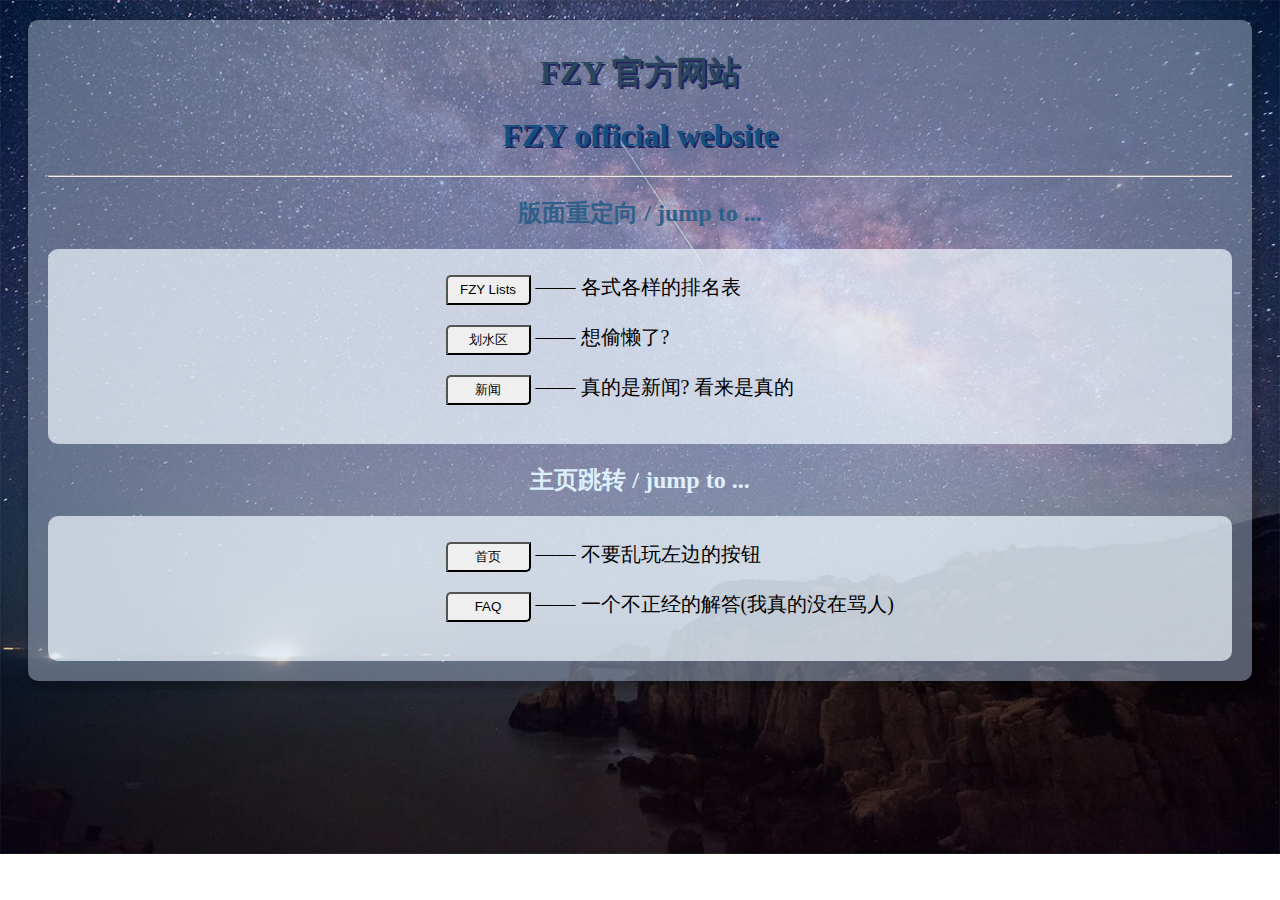
<file: index.html>
<!DOCTYPE html>
	<head>
		<meta content="UTF-8"/>
		<title>FZY offical website</title>
		<link rel="icon" type="image/x-icon" href="/include/others/BK/imgs/BreadTeam.ico">
		<link rel="stylesheet" href="include/csses/indexcss.css" />
	</head>
	<body><div id="all">
		<h1 style="color: rgb(43, 71, 93);"><b>FZY</b> 官方网站</h1>
		<h1 style="color: rgb(19, 79, 129);"><b>FZY</b> official website</h1>
		<hr/>
		<h2 style="color: rgb(47, 96, 137);">版面重定向 / jump to ...</h2>
		<div class="glass">
			<p>
				<a href="include/others/lists/main.html"><button >FZY Lists</button></a><span> —— 各式各样的排名表</span>
			</p>
			<p>
				<a href="include/others/water/main.html"><button >划水区</button></a><span> —— 想偷懒了? </span>
			</p>
			<p>
				<a href="include/others/news/news.html"><button >新闻</button></a><span> —— 真的是新闻? 看来是真的</span>
			</p>
		</div>
		<h2 style="color: rgb(223, 240, 253);">主页跳转 / jump to ...</h2>
		<div class="glass">
			<p>
				<a href="index.html"><button >首页</button></a><span> —— 不要乱玩左边的按钮</span>
			</p>
			<p>
				<a href="include/FAQ.html"><button >FAQ</button></a><span> —— 一个不正经的解答(我真的没在骂人)</span>
			</p>
		</div></div>
		
	</body>
</html>
</file>
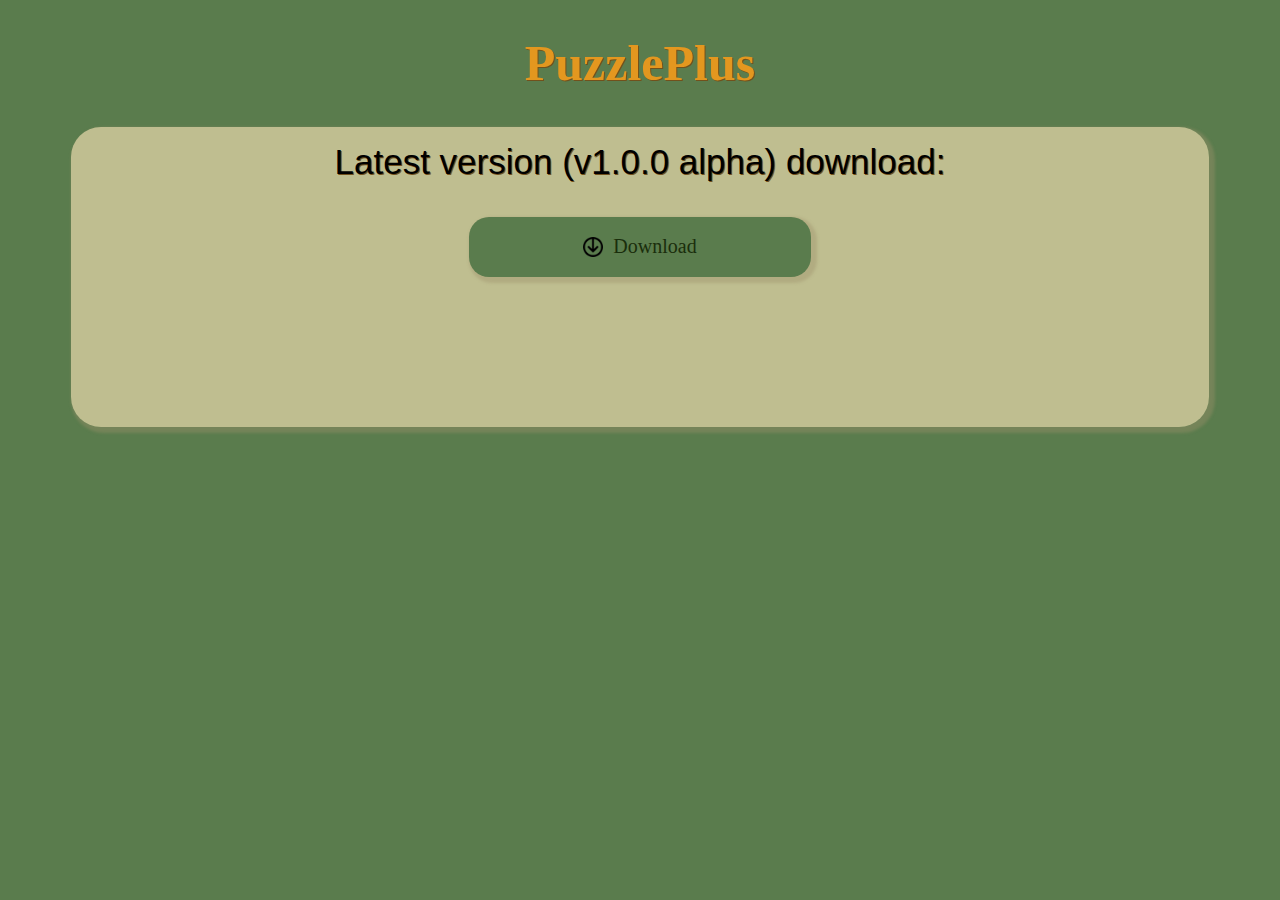
<file: PuzzlePlus/index.html>
<!DOCTYPE html>
<head>
    <title>PuzzlePlus</title>
    <meta charset="UTF-8"/>
    <link rel="stylesheet" href="website.css"/>
</head>
<body>
    <h1 id="title">PuzzlePlus</h1>
    <div id="background">
        <p class="topic">Latest version (v1.0.0 alpha) download:</p>
        <a href="a/versions/PuzzlePlus v1.0.0 alpha - setup.exe" download="v1.0.0 alpha" style="text-decoration: none">
            <div class="bottom" id="Last">
                <img src="a/imgs/down.png" class="down"/>
                <span style="text-decoration: none">Download</span>
            </div>
        </a>
    </div>
</body>
</file>
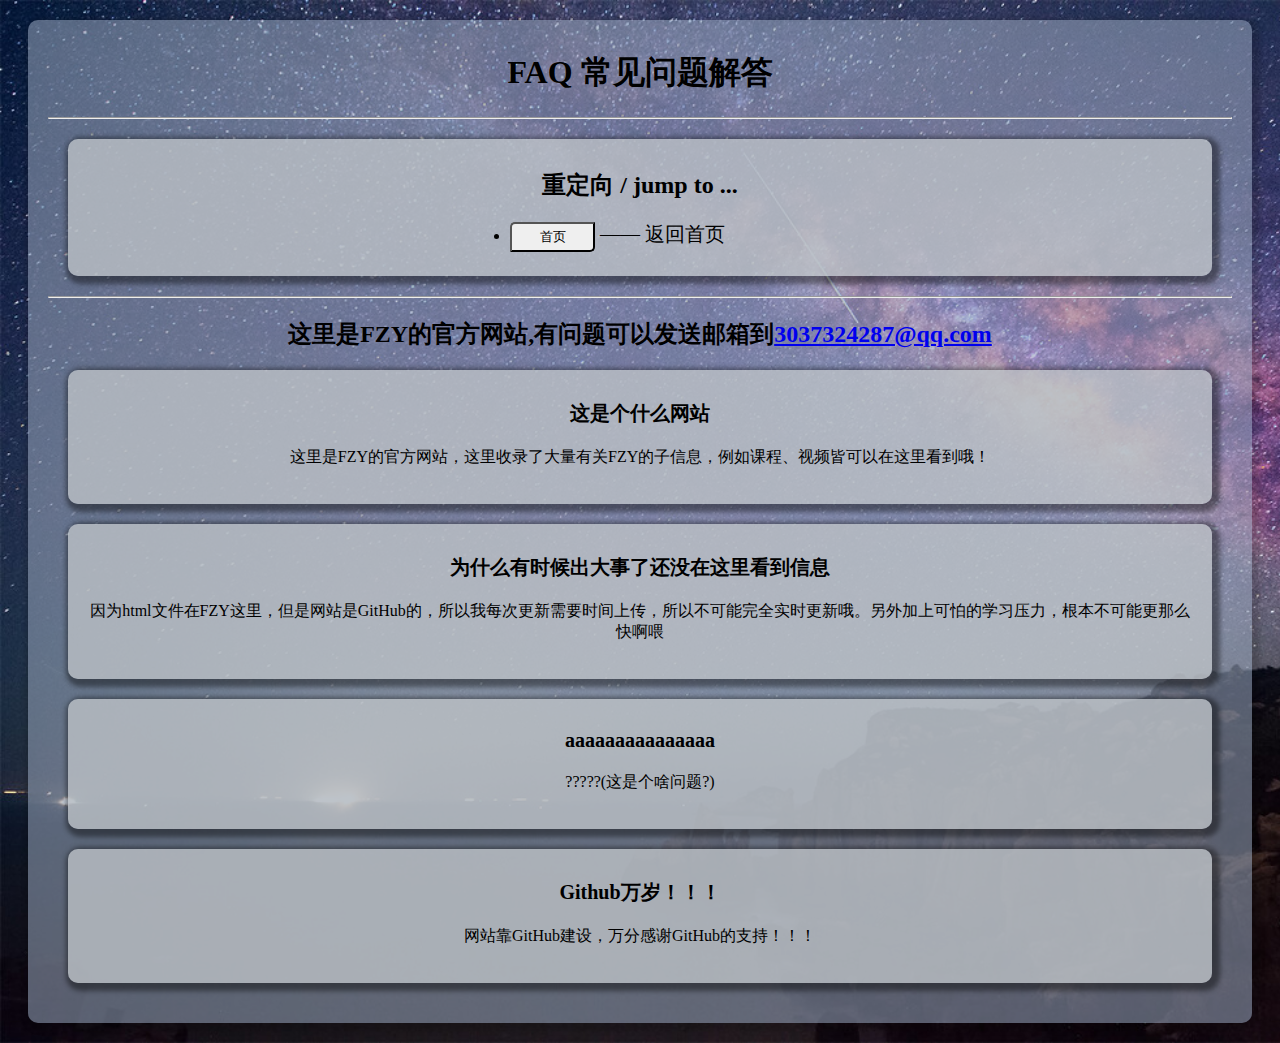
<file: include/FAQ.html>
<!DOCTYPE html>
	<head>
		<meta content="UTF-8"/>
		<title>FAQ</title>
		<style>
			h1 {
				text-align:center;
			}
			h2{
				text-align:center;
			}
			img {
				text-align:center;
				margin:auto;
				margin-left:10%;
			}
			a{
				text-align:center;
				margin:auto;
			}
			ul{
				margin:auto;
				width:300px;
			}
			li{
				height:35px;
			}
			span{
				font-family: "楷体";
				font-size: 20px;
			}
			body{
				background: url(imgs/bg.jpg) no-repeat;
				background-size: cover;
			}
			.que{
				text-align: center;
				font-size: 20px;
				font-family: "微软雅黑";
			}
			.ans{
				text-align: center;
				border-left: 10px;
				font-size: 16px;
				font-family: "楷体";
			}
			.aque{
				background-color: rgba(188, 192, 198, 0.799);
				border-radius: 10px;
				margin:20px;
				padding:10px 20px 20px 20px;
				box-shadow: 3px 3px 5px 5px #0000006a;
			}
			#dx{
				background-color: rgba(188, 192, 198, 0.799);
				border-radius: 10px;
				margin:20px;
				padding:10px 20px 20px 20px;
				box-shadow: 3px 3px 5px 5px #0000006a;
			}
			#all{
				background-color: rgba(148, 163, 186, 0.565);
				border-radius: 10px;
				margin:20px;
				padding:10px 20px 20px 20px;
				box-shadow: 3px 3px 5px 5px #0000002e;
			}
			button{
                width:85px;
                height: 30px;
                border-radius: 5px 0px;
            } 
		</style>
	</head>
	<body>
		<div id="all">
			<h1><b>FAQ</b> 常见问题解答</h1>
			<hr/>
			<div id="dx">
				<h2>重定向 / jump to ...</h2>
				<ul>
					<li>
						<a href="../index.html"><button >首页</button></a><span> —— 返回首页</span>
					</li>
				</ul>
			</div>
			<hr/>
			<h2>这里是FZY的官方网站,有问题可以发送邮箱到<a href="mailto:3037324287@qq.com?subject=告诉我们您的想法?">3037324287@qq.com</a></h2>
			<div class="aque">
				<p class="que"><b>这是个什么网站</b></p>
				<p class="ans">这里是FZY的官方网站，这里收录了大量有关FZY的子信息，例如课程、视频皆可以在这里看到哦！</p>
			</div>
			<div class="aque">
				<p class="que"><b>为什么有时候出大事了还没在这里看到信息</b></p>
				<p class="ans">因为html文件在FZY这里，但是网站是GitHub的，所以我每次更新需要时间上传，所以不可能完全实时更新哦。另外加上可怕的学习压力，根本不可能更那么快啊喂</p>
			</div>
			<div class="aque">
				<p class="que"><b>aaaaaaaaaaaaaaa</b></p>
				<p class="ans">?????(这是个啥问题?)</p>
			</div>
			<div class="aque">
				<p class="que"><b>Github万岁！！！</b></p>
				<p class="ans">网站靠GitHub建设，万分感谢GitHub的支持！！！</p>
			</div>
		</div>
	</body>
</html>
</file>
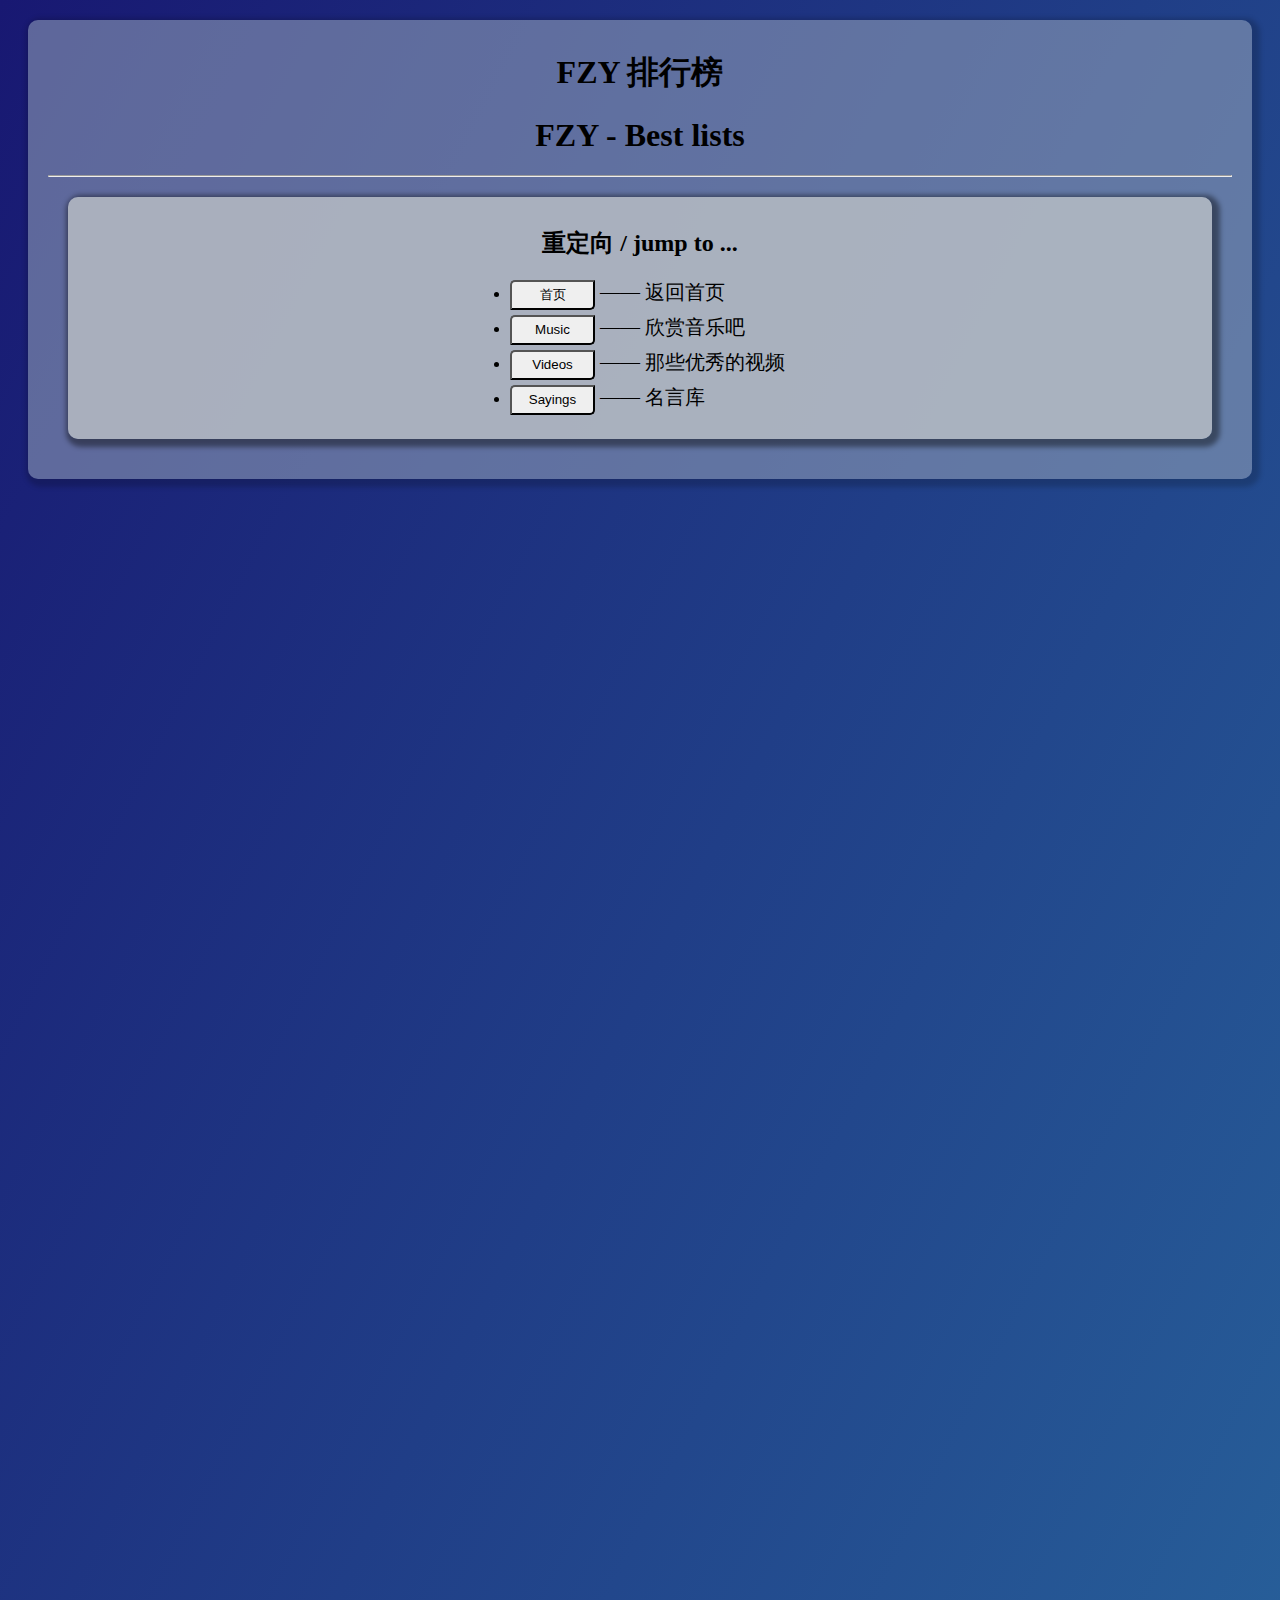
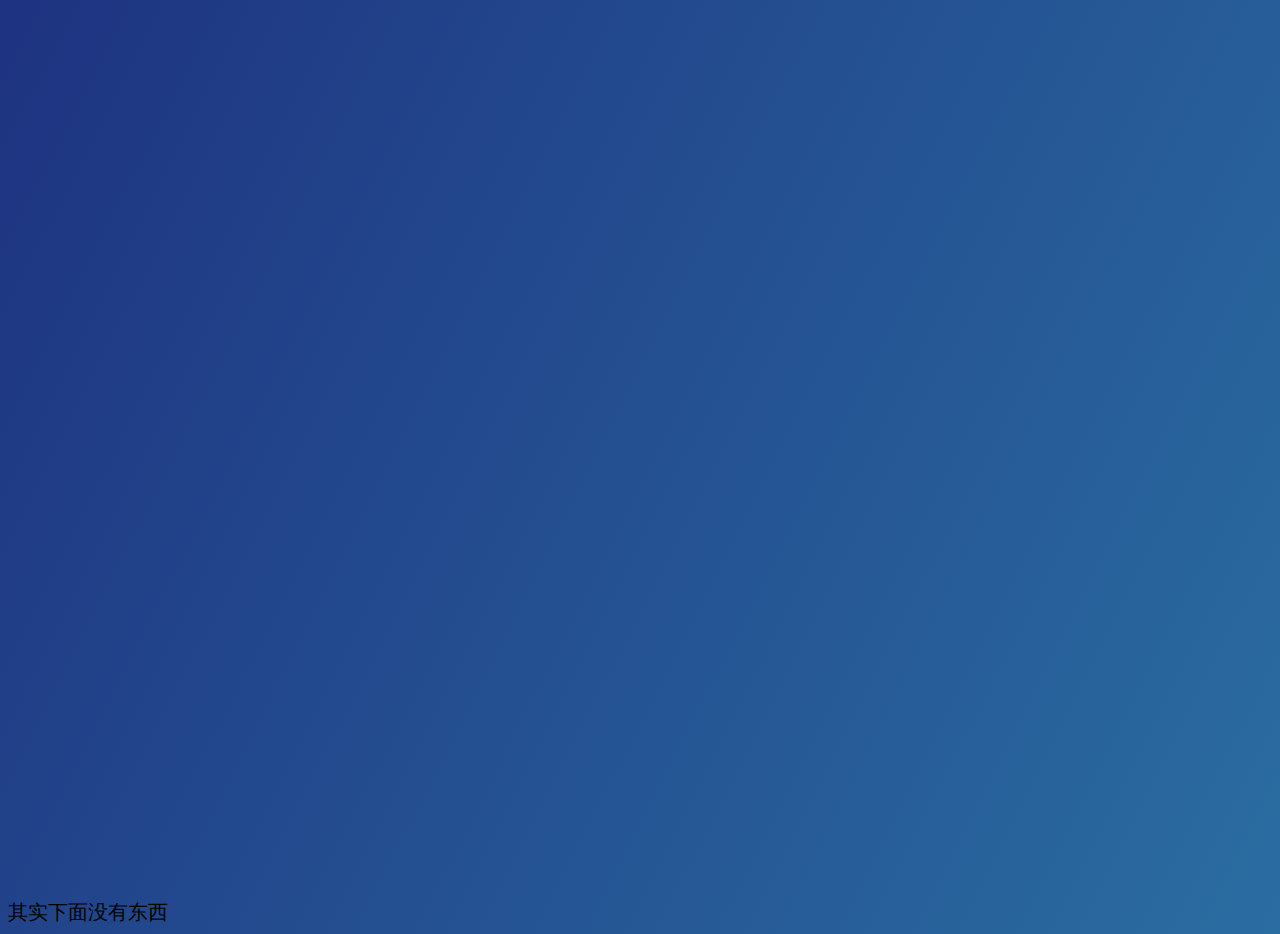
<file: include/others/lists/main.html>
<!DOCTYPE html>

<head>
    <meta content="UTF-8" />
    <title>Sayings</title>
    <style>
        h1 {
            text-align: center;
        }

        h2 {
            text-align: center;
        }

        img {
            text-align: center;
            margin: auto;
            margin-left: 10%;
        }

        a {
            text-align: center;
            margin: auto;
        }

        ul {
            margin: auto;
            width: 300px;
        }

        li {
            height: 35px;
        }

        span {
            font-family: "楷体";
            font-size: 20px;
        }

        body {
            background: linear-gradient(to right bottom,#181872,#2a6da1);
        }

        .que {
            /* text-align: center; */
            margin-left: 50px;
            height: 30px;
            font-size: 20px;
            font-family: "微软雅黑";
        }

        .ans {
            text-align: center;
            margin: auto;
            width: 800px;
            border-left: 10px;
            font-size: 16px;
            font-family: "楷体";
            border-radius: 20px;
            padding: 10px;
            background-color: rgba(127, 130, 134, 0.799);
            box-shadow: 3px 3px 5px 5px rgba(188, 192, 198, 0.799);
        }

        .aque {
            background-color: rgba(188, 192, 198, 0.799);
            border-radius: 20px;
            margin: 20px;
            padding: 10px 20px 20px 20px;
            box-shadow: 3px 3px 5px 5px #0000006a;
        }

        #dx {
            background-color: rgba(188, 192, 198, 0.799);
            border-radius: 10px;
            margin: 20px;
            padding: 10px 20px 20px 20px;
            box-shadow: 3px 3px 5px 5px #0000006a;
        }

        #all {
            background-color: rgba(148, 163, 186, 0.565);
            border-radius: 10px;
            margin: 20px;
            padding: 10px 20px 20px 20px;
            box-shadow: 3px 3px 5px 5px #0000002e;
        }

        button {
            width: 85px;
            height: 30px;
            border-radius: 5px 0px;
        }

        iframe {
            height: 550px;
            width: 800px;
            text-align: center;
            margin: auto;
        }

        .TOP {
            background-color: rgb(198, 174, 40);
            border-radius: 5px;
            padding: 5px;
            box-shadow: 1px 1px 1px 1px #d4ff002e;
        }

        .sayer {
            text-align: right;
            font-size: 18px;
            margin-right: 30px;
        }

        .topic {
            text-align: center;
            font-size: 22px;
            text-shadow: 1px 1px rgba(0, 0, 0, 0.462);
        }
    </style>
</head>

<body>
    <div id="all">
        <h1><b style="color: rgb(0, 0, 0);">FZY 排行榜</b></h1>
        <h1><b style="color: rgb(0, 0, 0);">FZY - Best lists</b></h1>
        <hr />
        <div id="dx">
            <h2>重定向 / jump to ...</h2>
            <ul>
                <li>
                    <a href="../../../index.html"><button>首页</button></a><span> —— 返回首页</span>
                </li>
                <li>
                    <a href="music.html"><button>Music</button></a><span> —— 欣赏音乐吧</span>
                </li>
                <li>
                    <a href="video.html"><button>Videos</button></a><span> —— 那些优秀的视频</span>
                </li>
                <li>
                    <a href="sayings.html"><button>Sayings</button></a><span> —— 名言库</span>
                </li>
            </ul>
        </div>
    </div>
    <div style="height: 2000px;">

    </div>
    <span>其实下面没有东西</span>
</body>

</html>
</file>
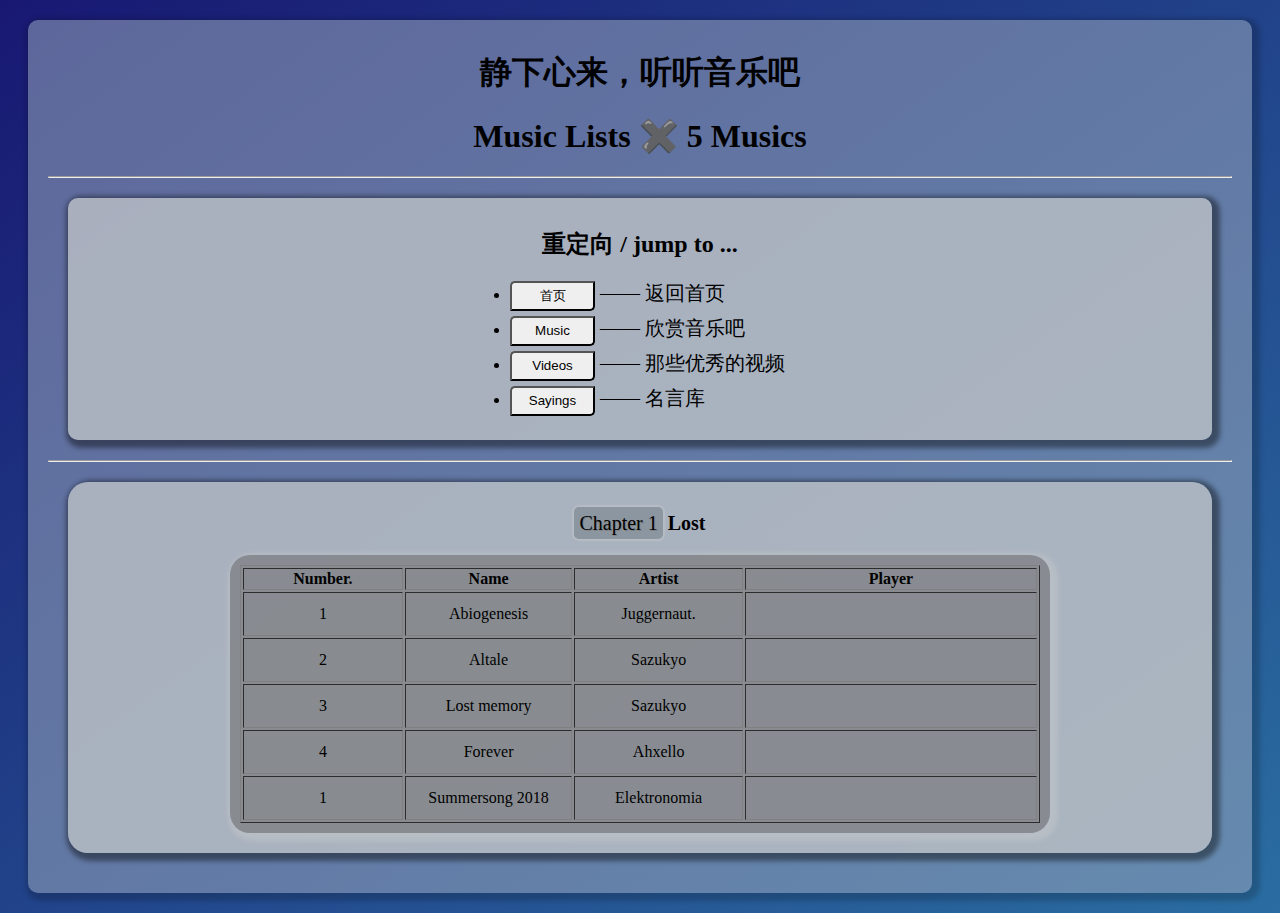
<file: include/others/lists/music.html>
<!DOCTYPE html>

<head>
    <meta content="UTF-8" />
    <title>Musics</title>
    <style>
        h1 {
            text-align: center;
        }

        h2 {
            text-align: center;
        }

        img {
            text-align: center;
            margin: auto;
            margin-left: 10%;
        }

        a {
            text-align: center;
            margin: auto;
        }

        ul {
            margin: auto;
            width: 300px;
        }

        li {
            height: 35px;
        }

        span {
            font-family: "楷体";
            font-size: 20px;
        }

        body {
            background: linear-gradient(to right bottom, #181872, #2a6da1);
        }

        .que {
            text-align: center;
            font-size: 20px;
            font-family: "微软雅黑";
        }

        .ans {
            text-align: center;
            margin: auto;
            width: 800px;
            border-left: 10px;
            font-size: 16px;
            font-family: "楷体";
            border-radius: 20px;
            padding: 10px;
            background-color: rgba(127, 130, 134, 0.799);
            box-shadow: 3px 3px 5px 5px rgba(188, 192, 198, 0.799);
        }

        .aque {
            background-color: rgba(188, 192, 198, 0.799);
            border-radius: 20px;
            margin: 20px;
            padding: 10px 20px 20px 20px;
            box-shadow: 3px 3px 5px 5px #0000006a;
        }

        #dx {
            background-color: rgba(188, 192, 198, 0.799);
            border-radius: 10px;
            margin: 20px;
            padding: 10px 20px 20px 20px;
            box-shadow: 3px 3px 5px 5px #0000006a;
        }

        #all {
            background-color: rgba(148, 163, 186, 0.565);
            border-radius: 10px;
            margin: 20px;
            padding: 10px 20px 20px 20px;
            box-shadow: 3px 3px 5px 5px #0000002e;
        }

        button {
            width: 85px;
            height: 30px;
            border-radius: 5px 0px;
        }

        iframe {
            height: 550px;
            width: 800px;
            text-align: center;
            margin: auto;
        }

        .TOP {
            background-color: rgba(131, 142, 152, 0.799);
            border-radius: 5px;
            padding: 5px;
            box-shadow: 0px 0px 2px 2px rgba(188, 192, 198, 0.799);
            text-shadow: 1px 1px grey;
        }
        td{
            width: 200px;
            height: 40px;
        }
        .player{
            width:400px;
        }
    </style>
</head>

<body>
    <div id="all">
        <h1><b style="color: rgb(0, 0, 0);">静下心来，听听音乐吧</b></h1>
        <h1><b style="color: rgb(0, 0, 0);">Music Lists ✖️ 5 Musics</b></h1>
        <hr />
        <div id="dx">
            <h2>重定向 / jump to ...</h2>
            <ul>
                <li>
                    <a href="main.html"><button>首页</button></a><span> —— 返回首页</span>
                </li>
                <li>
                    <a href="music.html"><button>Music</button></a><span> —— 欣赏音乐吧</span>
                </li>
                <li>
                    <a href="video.html"><button>Videos</button></a><span> —— 那些优秀的视频</span>
                </li>
                <li>
                    <a href="sayings.html"><button>Sayings</button></a><span> —— 名言库</span>
                </li>
            </ul>
        </div>
        <hr />

        <div class="aque">
            <p class="que"><span class="TOP">Chapter 1</span><b> Lost</b></p>
            <div class="ans">
                <table border="1">
                    <tr>
                        <th>Number.</th>
                        <th>Name</th>
                        <th>Artist</th>
                        <th>Player</th>
                    </tr>
                    <tr>
                        <td>1</td>
                        <td>Abiogenesis</td>
                        <td>Juggernaut.</td>
                        <td class="player">
                            
                        </td>
                    </tr>
                    <tr>
                        <td>2</td>
                        <td>Altale</td>
                        <td>Sazukyo</td>
                        <td class="player">
                    
                        </td>
                    </tr>
                    <tr>
                        <td>3</td>
                        <td>Lost memory</td>
                        <td>Sazukyo</td>
                        <td class="player">
                    
                        </td>
                    </tr>
                    <tr>
                        <td>4</td>
                        <td>Forever</td>
                        <td>Ahxello</td>
                        <td class="player">
                    
                        </td>
                    </tr>
                    <tr>
                        <td>1</td>
                        <td>Summersong 2018</td>
                        <td>Elektronomia</td>
                        <td class="player">
                    
                        </td>
                    </tr>
                </table>
            </div>
        </div>
    </div>
</body>

</html>
</file>
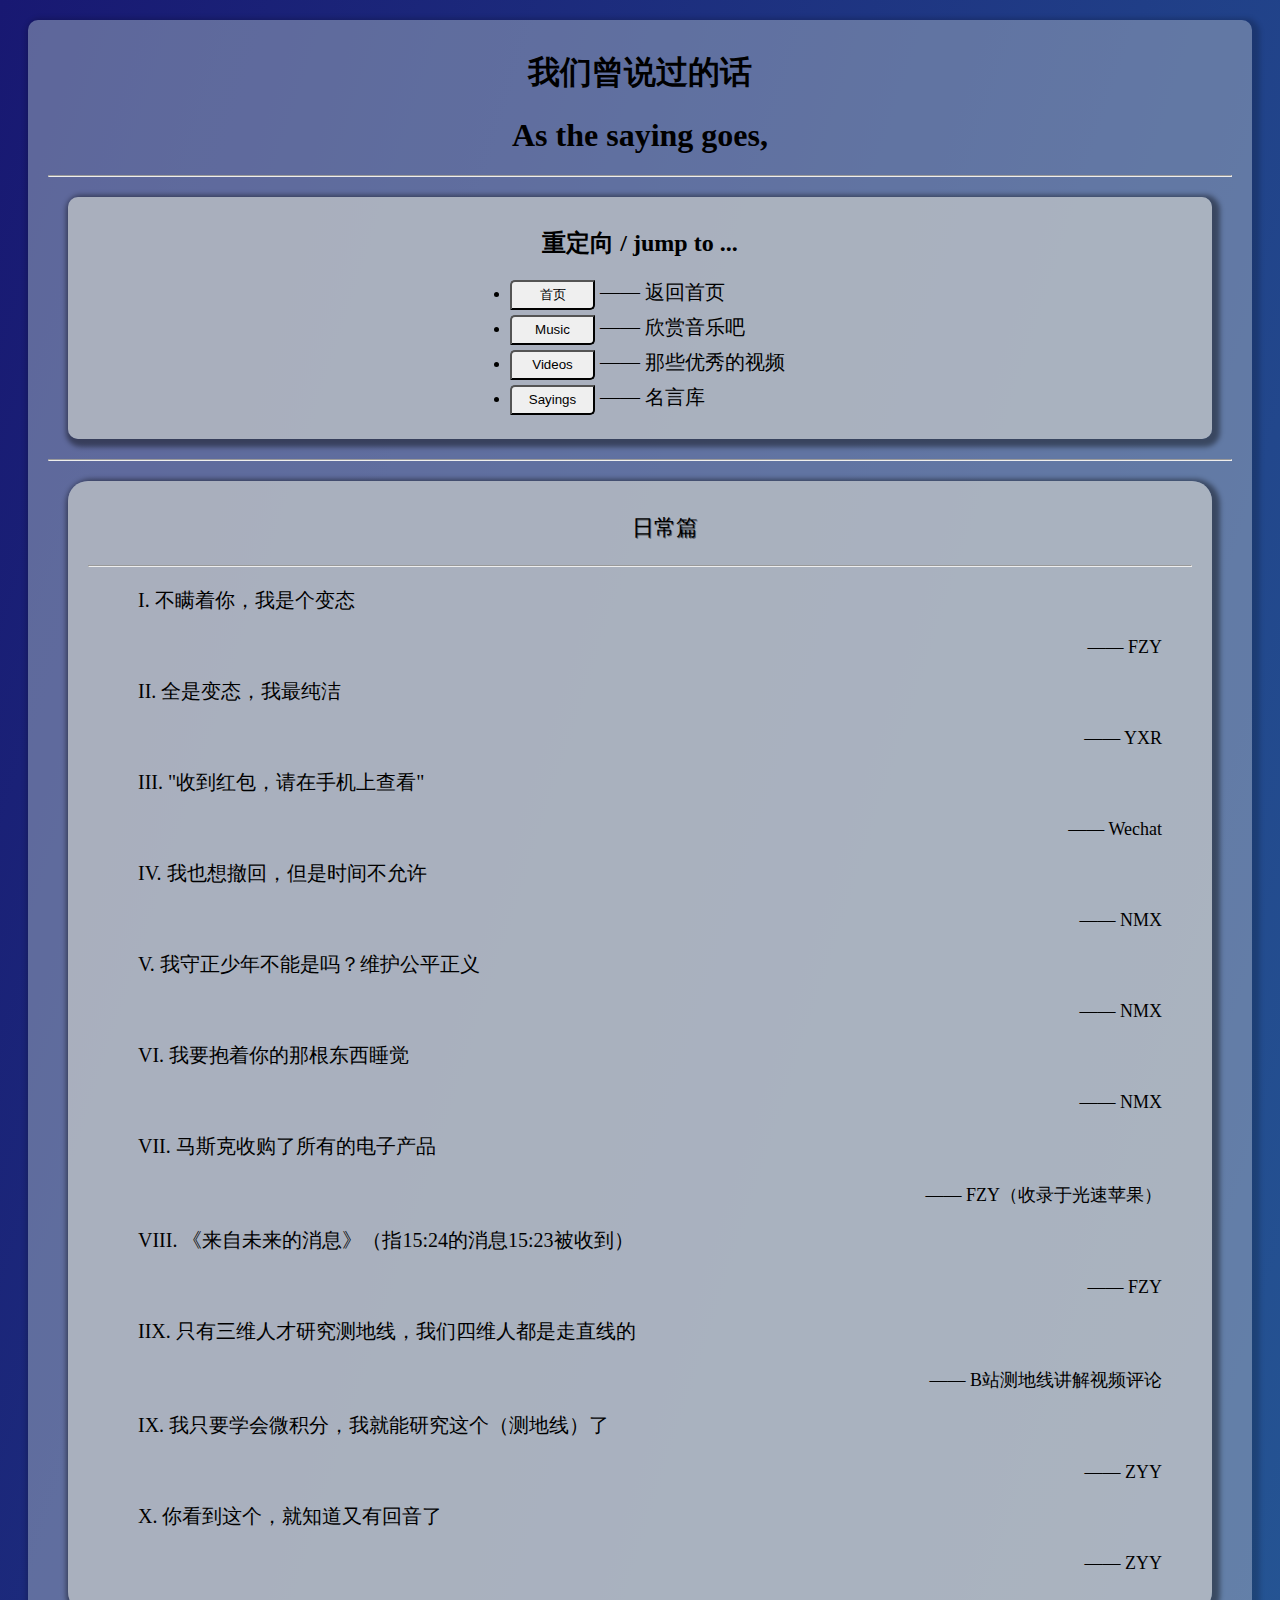
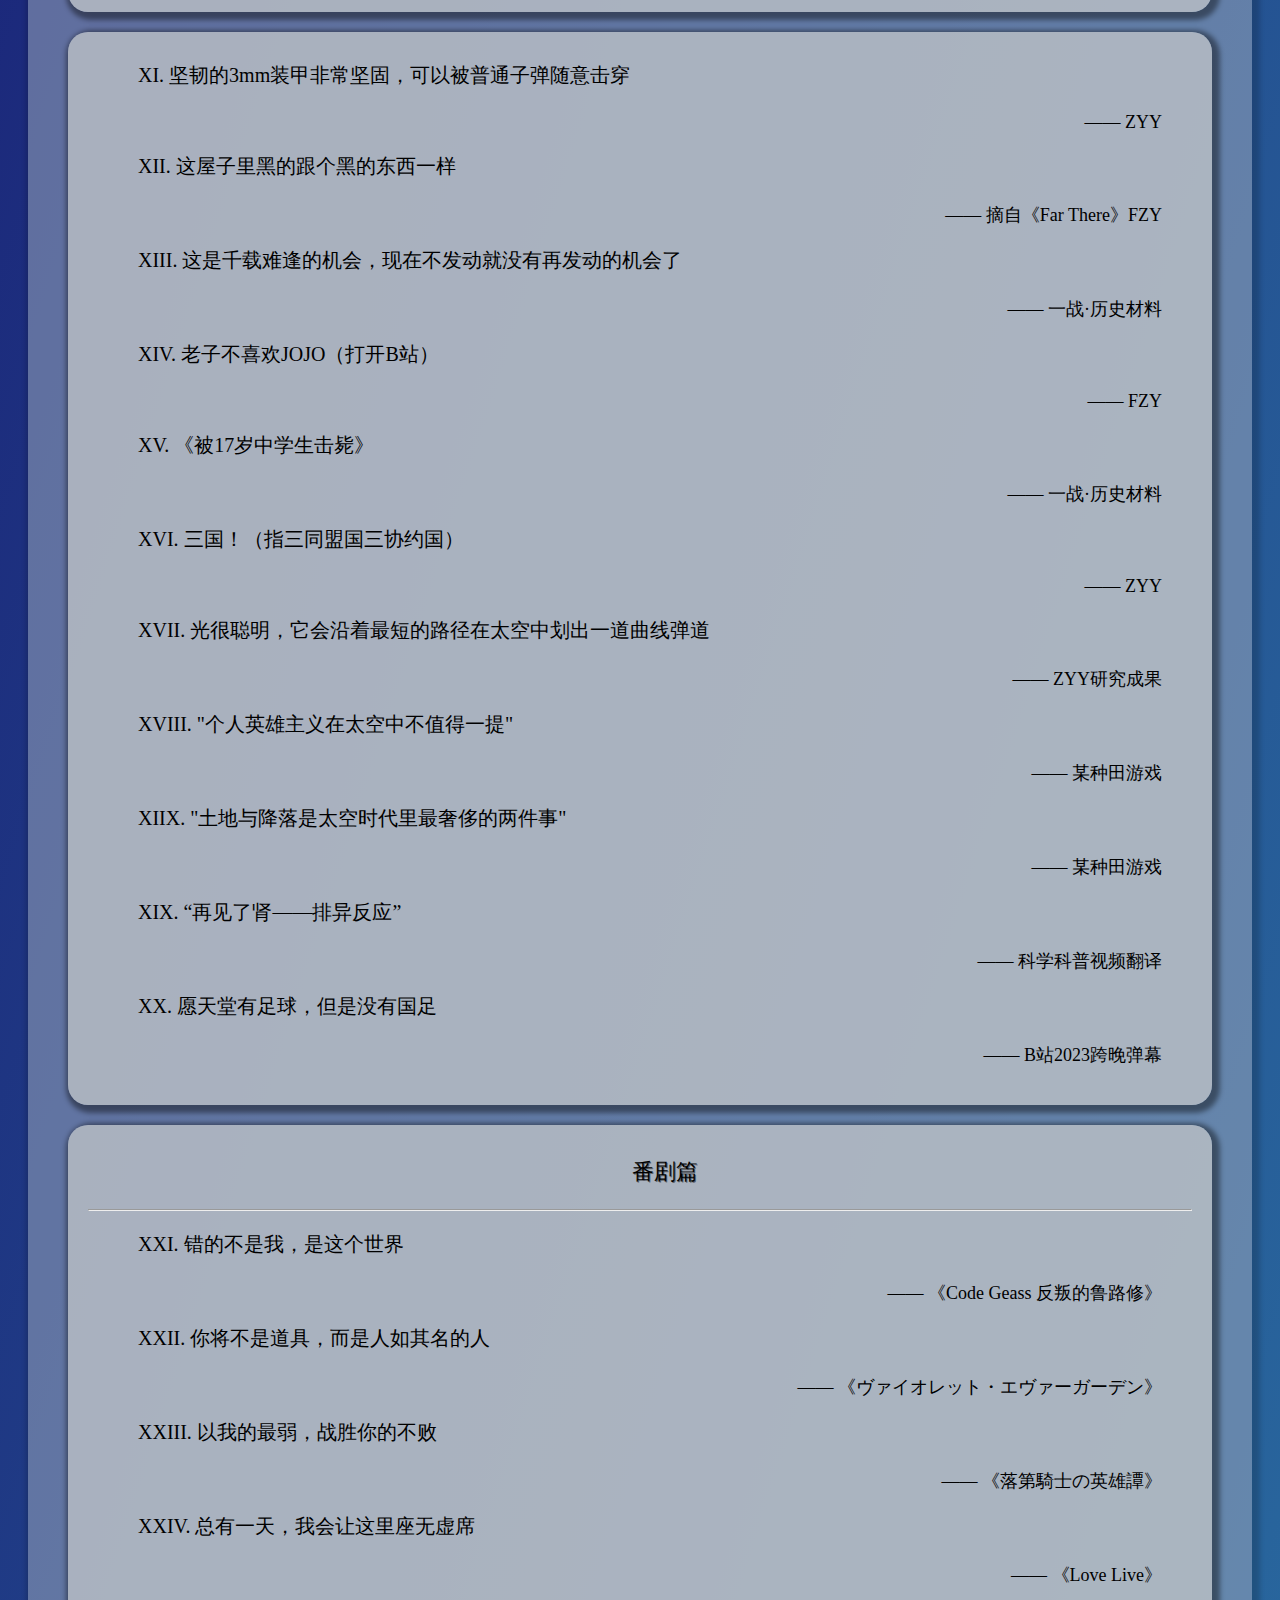
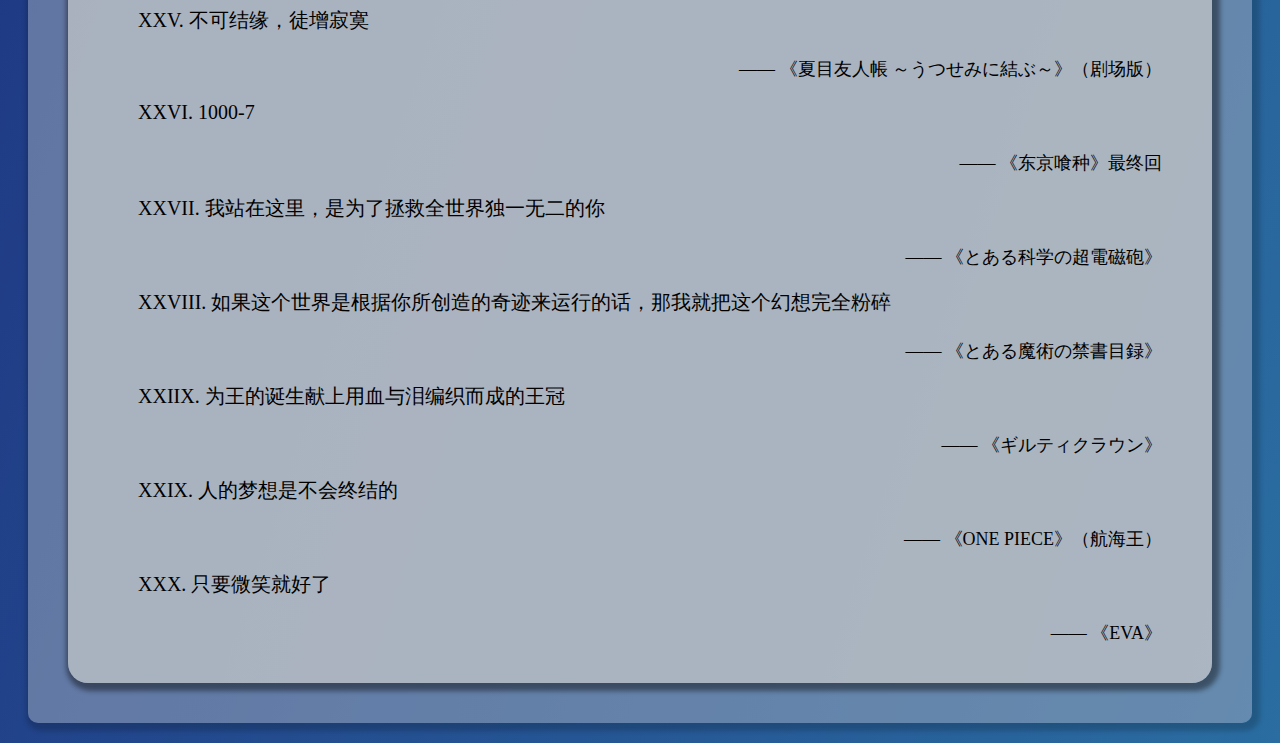
<file: include/others/lists/sayings.html>
<!DOCTYPE html>

<head>
	<meta content="UTF-8" />
	<title>Sayings</title>
	<style>
		h1 {
			text-align: center;
		}

		h2 {
			text-align: center;
		}

		img {
			text-align: center;
			margin: auto;
			margin-left: 10%;
		}

		a {
			text-align: center;
			margin: auto;
		}

		ul {
			margin: auto;
			width: 300px;
		}

		li {
			height: 35px;
		}

		span {
			font-family: "楷体";
			font-size: 20px;
		}

		body {
			background: linear-gradient(to right bottom,#181872,#2a6da1);
		}

		.que {
			/* text-align: center; */
			margin-left: 50px;
			height: 30px;
			font-size: 20px;
			font-family: "微软雅黑";
		}

		.ans {
			text-align: center;
			margin: auto;
			width: 800px;
			border-left: 10px;
			font-size: 16px;
			font-family: "楷体";
			border-radius: 20px;
			padding: 10px;
			background-color: rgba(127, 130, 134, 0.799);
			box-shadow: 3px 3px 5px 5px rgba(188, 192, 198, 0.799);
		}

		.aque {
			background-color: rgba(188, 192, 198, 0.799);
			border-radius: 20px;
			margin: 20px;
			padding: 10px 20px 20px 20px;
			box-shadow: 3px 3px 5px 5px #0000006a;
		}

		#dx {
			background-color: rgba(188, 192, 198, 0.799);
			border-radius: 10px;
			margin: 20px;
			padding: 10px 20px 20px 20px;
			box-shadow: 3px 3px 5px 5px #0000006a;
		}

		#all {
			background-color: rgba(148, 163, 186, 0.565);
			border-radius: 10px;
			margin: 20px;
			padding: 10px 20px 20px 20px;
			box-shadow: 3px 3px 5px 5px #0000002e;
		}

		button {
			width: 85px;
			height: 30px;
			border-radius: 5px 0px;
		}

		iframe {
			height: 550px;
			width: 800px;
			text-align: center;
			margin: auto;
		}

		.TOP {
			background-color: rgb(198, 174, 40);
			border-radius: 5px;
			padding: 5px;
			box-shadow: 1px 1px 1px 1px #d4ff002e;
		}
		.sayer{
			text-align: right;
			font-size: 18px;
			margin-right: 30px;
		}
		.topic{
			text-align: center;
			font-size: 22px;
			text-shadow: 1px 1px rgba(0, 0, 0, 0.462);
		}
	</style>
</head>

<body>
	<div id="all">
		<h1><b style="color: rgb(0, 0, 0);">我们曾说过的话</b></h1>
		<h1><b style="color: rgb(0, 0, 0);">As the saying goes, </b></h1>
		<hr />
		<div id="dx">
			<h2>重定向 / jump to ...</h2>
			<ul>
				<li>
					<a href="main.html"><button>首页</button></a><span> —— 返回首页</span>
				</li>
				<li>
					<a href="music.html"><button>Music</button></a><span> —— 欣赏音乐吧</span>
				</li>
				<li>
					<a href="video.html"><button>Videos</button></a><span> —— 那些优秀的视频</span>
				</li>
				<li>
					<a href="sayings.html"><button>Sayings</button></a><span> —— 名言库</span>
				</li>
			</ul>
		</div>
		<hr />
		<!--每一个aque里有20个名言-->
		<div class="aque">
			<p class="que topic">日常篇</p>
			<hr />
			<p class="que">I. 不瞒着你，我是个变态</p><p class="sayer">—— FZY</p>
			<p class="que">II. 全是变态，我最纯洁</p><p class="sayer">—— YXR</p>
			<p class="que">III. "收到红包，请在手机上查看"</p><p class="sayer">—— Wechat</p>
			<p class="que">IV. 我也想撤回，但是时间不允许</p><p class="sayer">—— NMX</p>
			<p class="que">V. 我守正少年不能是吗？维护公平正义</p><p class="sayer">—— NMX</p>
			<p class="que">VI. 我要抱着你的那根东西睡觉</p><p class="sayer">—— NMX</p>
			<p class="que">VII. 马斯克收购了所有的电子产品</p><p class="sayer">—— FZY（收录于光速苹果）</p>
			<p class="que">VIII. 《来自未来的消息》（指15:24的消息15:23被收到）</p><p class="sayer">—— FZY</p>
			<p class="que">IIX. 只有三维人才研究测地线，我们四维人都是走直线的</p><p class="sayer">—— B站测地线讲解视频评论</p>
			<p class="que">IX. 我只要学会微积分，我就能研究这个（测地线）了</p><p class="sayer">—— ZYY</p>
			<p class="que">X. 你看到这个，就知道又有回音了</p><p class="sayer">—— ZYY</p>
		</div>
		<div class="aque">
			<p class="que">XI. 坚韧的3mm装甲非常坚固，可以被普通子弹随意击穿</p><p class="sayer">—— ZYY</p>
			<p class="que">XII. 这屋子里黑的跟个黑的东西一样</p><p class="sayer">—— 摘自《Far There》FZY</p>
			<p class="que">XIII. 这是千载难逢的机会，现在不发动就没有再发动的机会了</p><p class="sayer">—— 一战·历史材料</p>
			<p class="que">XIV. 老子不喜欢JOJO（打开B站）</p><p class="sayer">—— FZY</p>
			<p class="que">XV. 《被17岁中学生击毙》</p><p class="sayer">—— 一战·历史材料</p>
			<p class="que">XVI. 三国！（指三同盟国三协约国）</p><p class="sayer">—— ZYY</p>
			<p class="que">XVII. 光很聪明，它会沿着最短的路径在太空中划出一道曲线弹道</p><p class="sayer">—— ZYY研究成果</p>
			<p class="que">XVIII. "个人英雄主义在太空中不值得一提"</p><p class="sayer">—— 某种田游戏</p>
			<p class="que">XIIX. "土地与降落是太空时代里最奢侈的两件事"</p><p class="sayer">—— 某种田游戏</p>
			<p class="que">XIX. “再见了肾——排异反应”</p><p class="sayer">—— 科学科普视频翻译</p>
			<p class="que">XX. 愿天堂有足球，但是没有国足</p><p class="sayer">—— B站2023跨晚弹幕</p>
		</div>
		<div class="aque">
			<p class="que topic">番剧篇</p>
			<hr/>
			<p class="que">XXI. 错的不是我，是这个世界</p><p class="sayer">—— 《Code Geass 反叛的鲁路修》</p>
			<p class="que">XXII. 你将不是道具，而是人如其名的人</p><p class="sayer">—— 《ヴァイオレット・エヴァーガーデン》</p>
			<p class="que">XXIII. 以我的最弱，战胜你的不败</p><p class="sayer">—— 《落第騎士の英雄譚》</p>
			<p class="que">XXIV. 总有一天，我会让这里座无虚席</p><p class="sayer">—— 《Love Live》</p>
			<p class="que">XXV. 不可结缘，徒增寂寞</p><p class="sayer">—— 《夏目友人帳 ～うつせみに結ぶ～》（剧场版）</p>
			<p class="que">XXVI. 1000-7</p><p class="sayer">—— 《东京喰种》最终回</p>
			<p class="que">XXVII. 我站在这里，是为了拯救全世界独一无二的你</p><p class="sayer">—— 《とある科学の超電磁砲》</p>
			<p class="que">XXVIII. 如果这个世界是根据你所创造的奇迹来运行的话，那我就把这个幻想完全粉碎</p><p class="sayer">—— 《とある魔術の禁書目録》</p>
			<p class="que">XXIIX. 为王的诞生献上用血与泪编织而成的王冠</p><p class="sayer">—— 《ギルティクラウン》</p>
			<p class="que">XXIX. 人的梦想是不会终结的</p><p class="sayer">—— 《ONE PIECE》（航海王）</p>
			<p class="que">XXX. 只要微笑就好了</p><p class="sayer">—— 《EVA》</p>
		</div>
	</div>
</body>

</html>
</file>
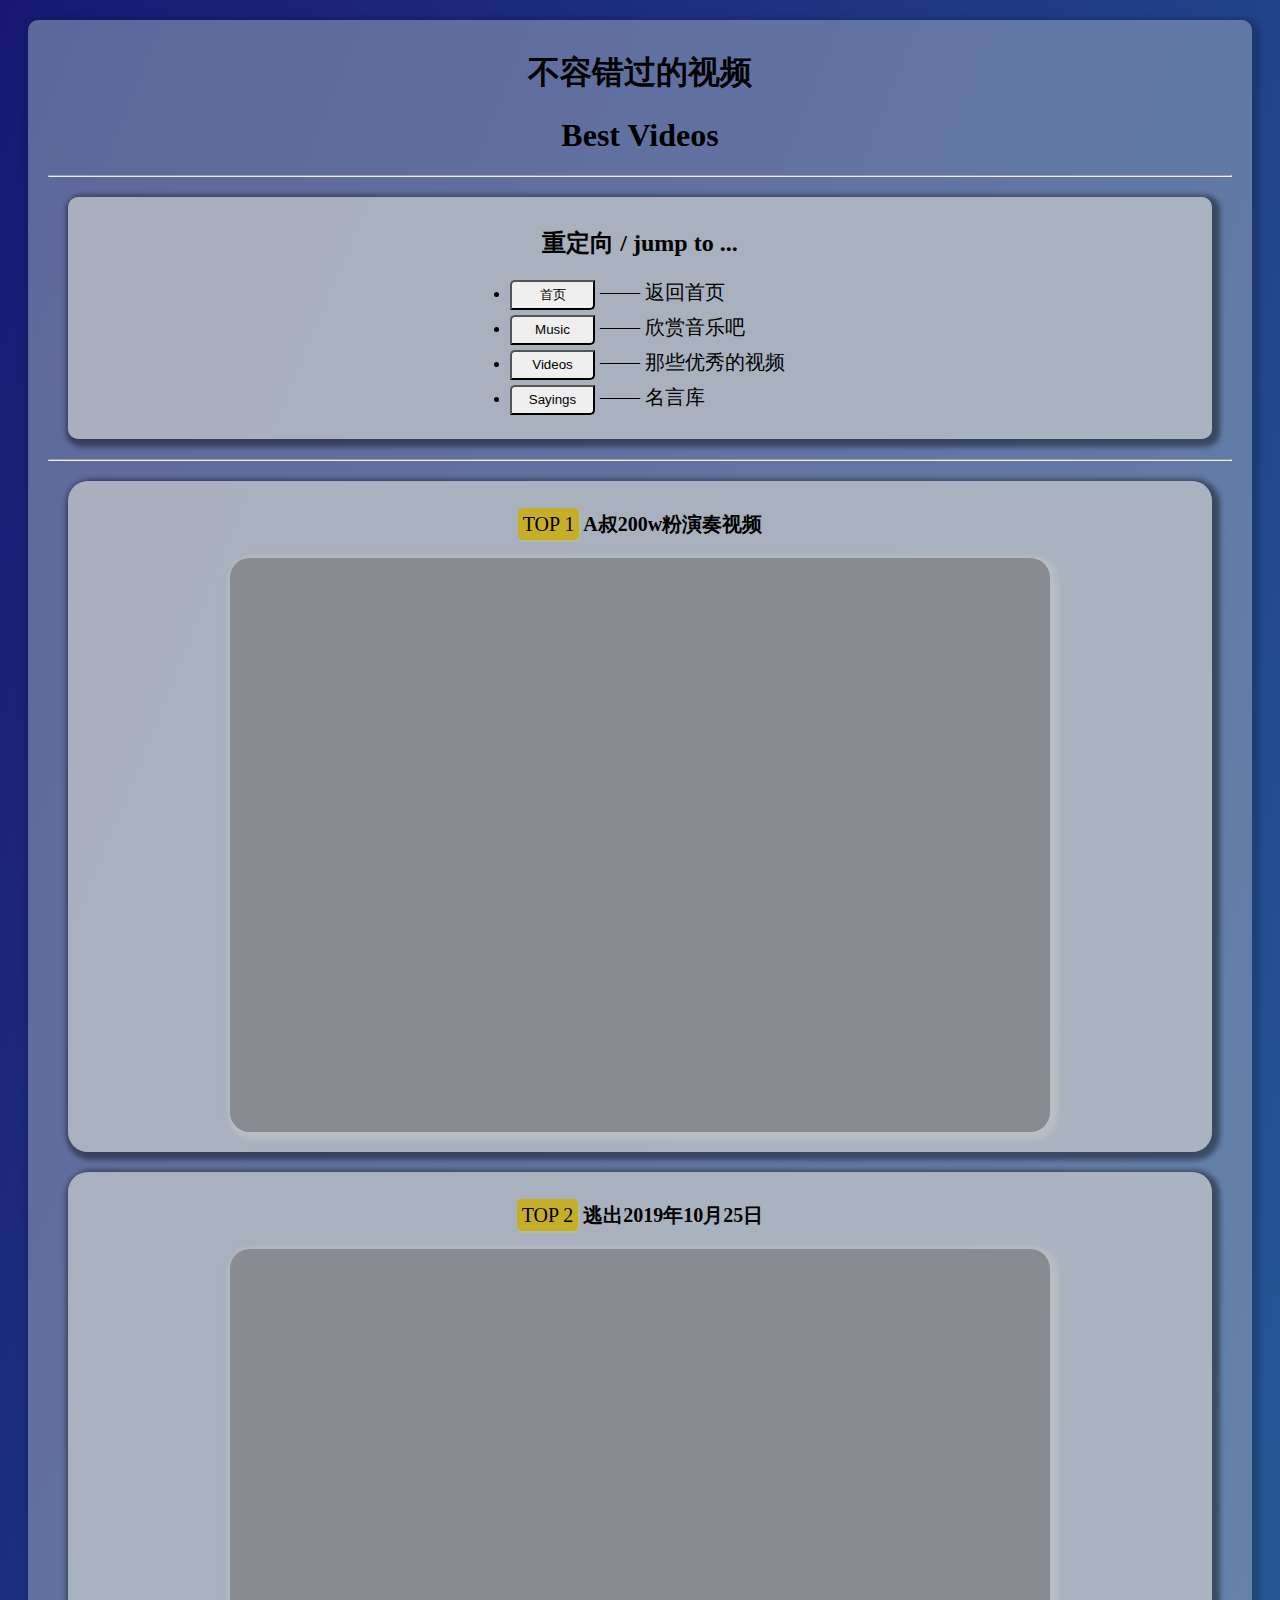
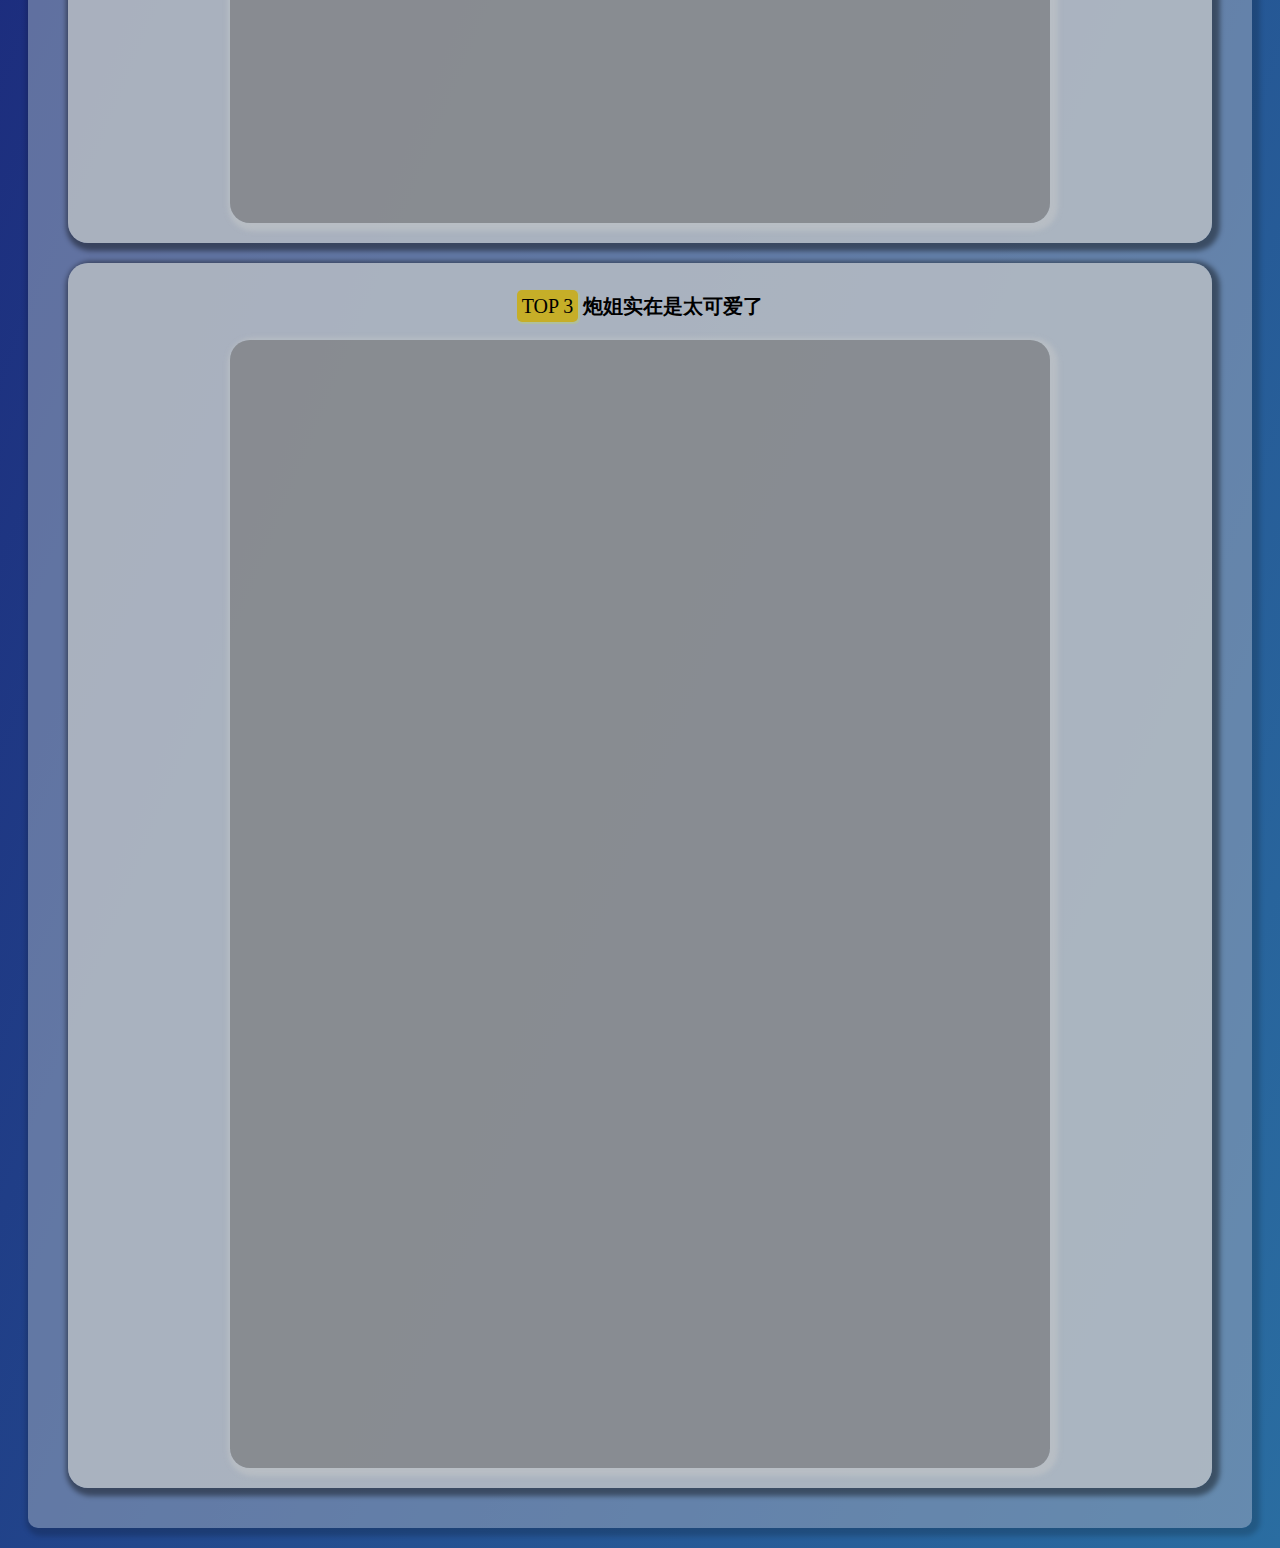
<file: include/others/lists/video.html>
<!DOCTYPE html>

<head>
    <meta content="UTF-8" />
    <title>Best Videos</title>
    <style>
        h1 {
            text-align: center;
        }

        h2 {
            text-align: center;
        }

        img {
            text-align: center;
            margin: auto;
            margin-left: 10%;
        }

        a {
            text-align: center;
            margin: auto;
        }

        ul {
            margin: auto;
            width: 300px;
        }

        li {
            height: 35px;
        }

        span {
            font-family: "楷体";
            font-size: 20px;
        }

        body {
            background: linear-gradient(to right bottom,#181872,#2a6da1);
        }

        .que {
            text-align: center;
            font-size: 20px;
            font-family: "微软雅黑";
        }

        .ans {
            text-align: center;
            margin: auto;
            width:800px;
            border-left: 10px;
            font-size: 16px;
            font-family: "楷体";
            border-radius: 20px;
            padding: 10px;
            background-color: rgba(127, 130, 134, 0.799);
            box-shadow: 3px 3px 5px 5px rgba(188, 192, 198, 0.799);
        }

        .aque {
            background-color: rgba(188, 192, 198, 0.799);
            border-radius: 20px;
            margin: 20px;
            padding: 10px 20px 20px 20px;
            box-shadow: 3px 3px 5px 5px #0000006a;
        }

        #dx {
            background-color: rgba(188, 192, 198, 0.799);
            border-radius: 10px;
            margin: 20px;
            padding: 10px 20px 20px 20px;
            box-shadow: 3px 3px 5px 5px #0000006a;
        }

        #all {
            background-color: rgba(148, 163, 186, 0.565);
            border-radius: 10px;
            margin: 20px;
            padding: 10px 20px 20px 20px;
            box-shadow: 3px 3px 5px 5px #0000002e;
        }

        button {
            width: 85px;
            height: 30px;
            border-radius: 5px 0px;
        }
        iframe{
            height:550px;
            width: 800px;
            text-align: center;
            margin: auto;
        }
        .TOP{
            background-color: rgb(198, 174, 40);
            border-radius: 5px;
            padding: 5px;
            box-shadow: 1px 1px 1px 1px #d4ff002e;
        }
    </style>
</head>

<body>
    <div id="all">
        <h1><b style="color: rgb(0, 0, 0);">不容错过的视频</b></h1>
        <h1><b style="color: rgb(0, 0, 0);">Best Videos</b></h1>
        <hr />
        <div id="dx">
            <h2>重定向 / jump to ...</h2>
            <ul>
                <li>
                    <a href="main.html"><button>首页</button></a><span> —— 返回首页</span>
                </li>
                <li>
                    <a href="music.html"><button>Music</button></a><span> —— 欣赏音乐吧</span>
                </li>
                <li>
                    <a href="video.html"><button>Videos</button></a><span> —— 那些优秀的视频</span>
                </li>
                <li>
                    <a href="sayings.html"><button>Sayings</button></a><span> —— 名言库</span>
                </li>
            </ul>
        </div>
        <hr />

        <div class="aque">
            <p class="que"><span class="TOP">TOP 1</span><b> A叔200w粉演奏视频</b></p>
            <p class="ans">
                <!-- <iframe src="//player.bilibili.com/player.html?aid=947013178&bvid=BV1BW4y1L7oL&cid=945155606&page=1" scrolling="no" border="0" frameborder="no" framespacing="0" allowfullscreen="true"> </iframe> -->
                <iframe src="https://player.bilibili.com/player.html?aid=947013178&bvid=BV1BW4y1L7oL&cid=945155606&page=1" scrolling="no"
                border="0" frameborder="no" framespacing="0" allowfullscreen="false"> </iframe>
            </p>
        </div>
        <div class="aque">
            <p class="que"><span class="TOP">TOP 2</span><b> 逃出2019年10月25日</b></p>
            <p class="ans">
                <!-- <iframe src="//player.bilibili.com/player.html?aid=947013178&bvid=BV1BW4y1L7oL&cid=945155606&page=1" scrolling="no" border="0" frameborder="no" framespacing="0" allowfullscreen="true"> </iframe> -->
                <iframe src="https://player.bilibili.com/player.html?aid=73267982&bvid=BV1UE411y7Wy&cid=245682070&page=1" scrolling="no"
                    border="0" frameborder="no" framespacing="0" allowfullscreen="true"> </iframe>
            </p>
        </div>
        <div class="aque">
            <p class="que"><span class="TOP">TOP 3</span><b> 炮姐实在是太可爱了</b></p>
            <p class="ans">
                <!-- <iframe src="//player.bilibili.com/player.html?aid=947013178&bvid=BV1BW4y1L7oL&cid=945155606&page=1" scrolling="no" border="0" frameborder="no" framespacing="0" allowfullscreen="true"> </iframe> -->
                <iframe src="https://player.bilibili.com/player.html?aid=314&bvid=BV1xx411c7XW&cid=3262388&page=1"
                    scrolling="no" border="0" frameborder="no" framespacing="0" allowfullscreen="true"> </iframe>
                <iframe src="https://player.bilibili.com/player.html?aid=810872&bvid=BV1Js411o76u&cid=1176840&page=1" scrolling="no"
                    border="0" frameborder="no" framespacing="0" allowfullscreen="true"> </iframe>
            </p>
        </div>
    </div>
</body>

</html>
</file>
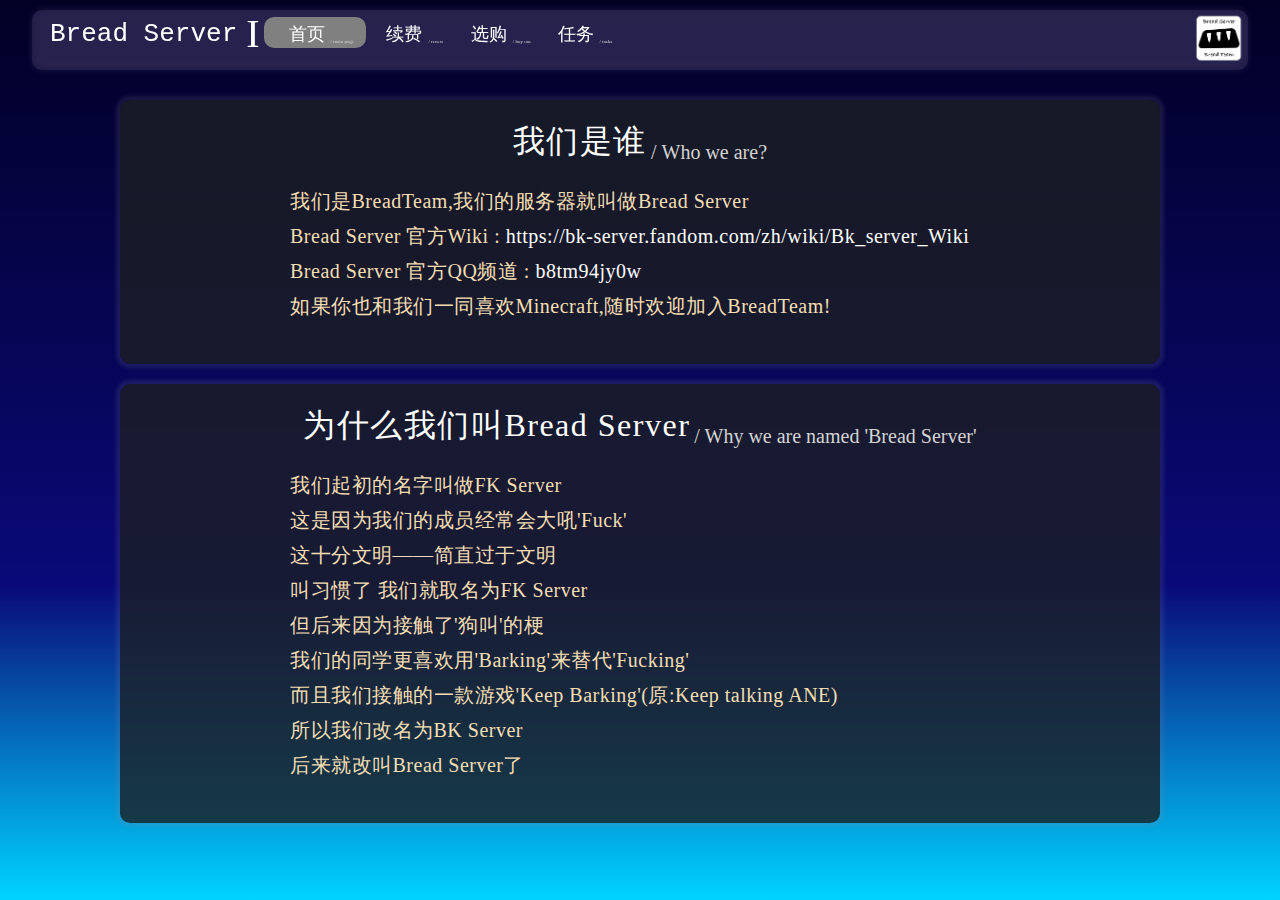
<file: include/others/BK/pages/BreadServer/Bread.html>
<!DOCTYPE html>
<head>
    <title>Bread Server</title>
    <meta charset="UTF-8"/>
    <link rel="stylesheet" href="../../css/m.css"/>
</head>
<body><!-- style="background-color:rgb(44, 41, 48);"-->
    <div id="glass"> </div>
    <div id="menu">
        <span id="meti">Bread Server</span>
        <span id="border"> I</span>
        <a href="" class="menu" id="special">
            <span class="smenu">首页<span class="eng">/ main page</span></span>
            
        </a>
        <a href="renew.html" class="menu">
            <span class="smenu">续费<span class="eng">/ renew</span></span>
            
        </a>
        <a href="buy.html" class="menu">
            <span class="smenu">选购<span class="eng">/ buy one </span></span>
            
        </a>
        <a href="tasks.html" class="menu">
            <span class="smenu">任务<span class="eng">/ tasks </span></span>
            
        </a>
        <img id="ic" src="../../imgs/BKG.png" align="right"/><!--Right-->
    </div>
    <!-- <hr/> -->
    <div id="body">
        <div class="H">
            <div class="Q">
                <span class="intro">我们是谁</span>
                <span class="ineng">/ Who we are?</span>
            </div>
            <div class="A">
                <p class="introduction">
                    我们是BreadTeam,我们的服务器就叫做Bread Server<br/>
                    Bread Server 官方Wiki : <a class="jump" href="https://bk-server.fandom.com/zh/wiki/Bk_server_Wiki">https://bk-server.fandom.com/zh/wiki/Bk_server_Wiki</a><br />
                    Bread Server 官方QQ频道 : <a class="jump">b8tm94jy0w</a><br />
                    如果你也和我们一同喜欢Minecraft,随时欢迎加入BreadTeam!<br />
                </p>
            </div>
        </div>
        <div class="H">
            <div class="Q">
                <span class="intro">为什么我们叫Bread Server</span>
                <span class="ineng">/ Why we are named 'Bread Server'</span>
            </div>
            <div class="A">
                <p class="introduction">
                    我们起初的名字叫做FK Server<br/>
                    这是因为我们的成员经常会大吼'Fuck'<br />
                    这十分文明——简直过于文明<br />
                    叫习惯了 我们就取名为FK Server<br />
                    但后来因为接触了'狗叫'的梗<br />
                    我们的同学更喜欢用'Barking'来替代'Fucking'<br />
                    而且我们接触的一款游戏'Keep Barking'(原:Keep talking ANE)<br />
                    所以我们改名为BK Server<br />
                    后来就改叫Bread Server了<br/>
                </p>
            </div>
        </div>
    </div>
    <div id="bottom">
        
    </div>
</body>
</file>
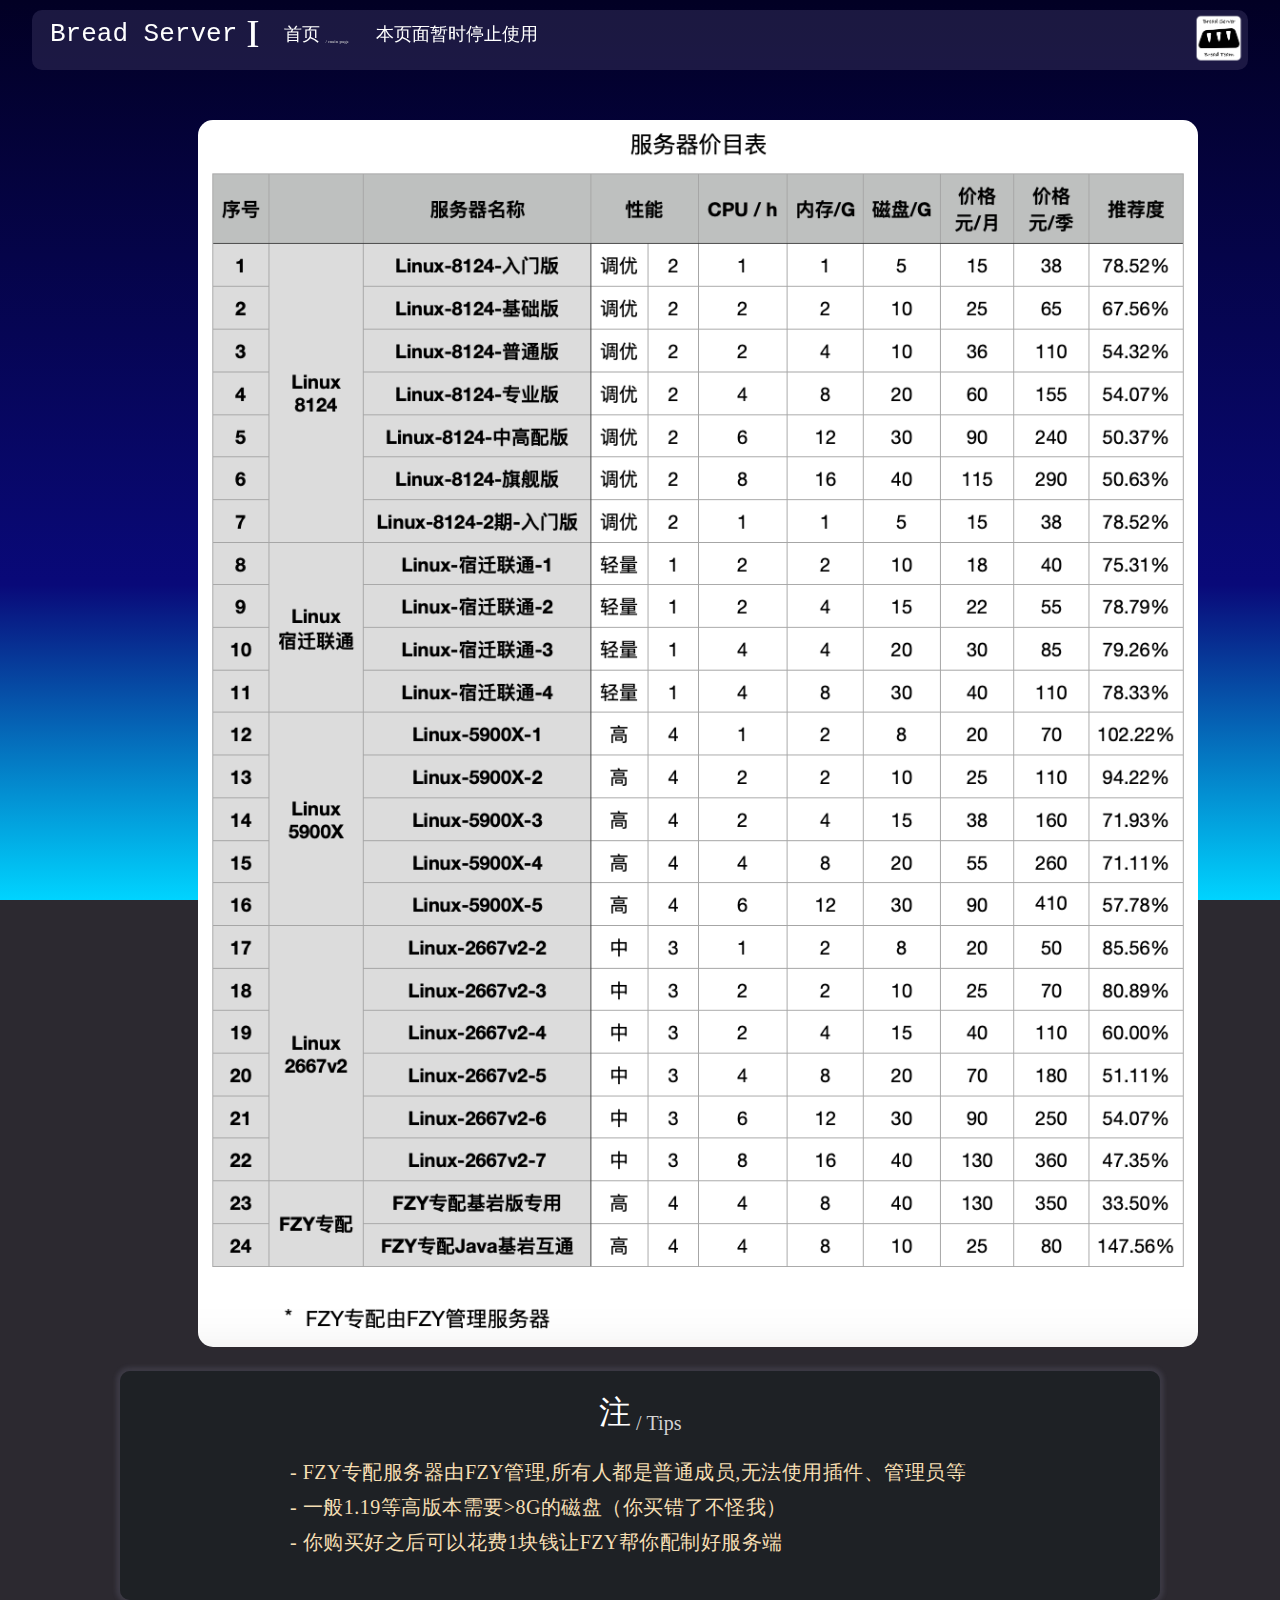
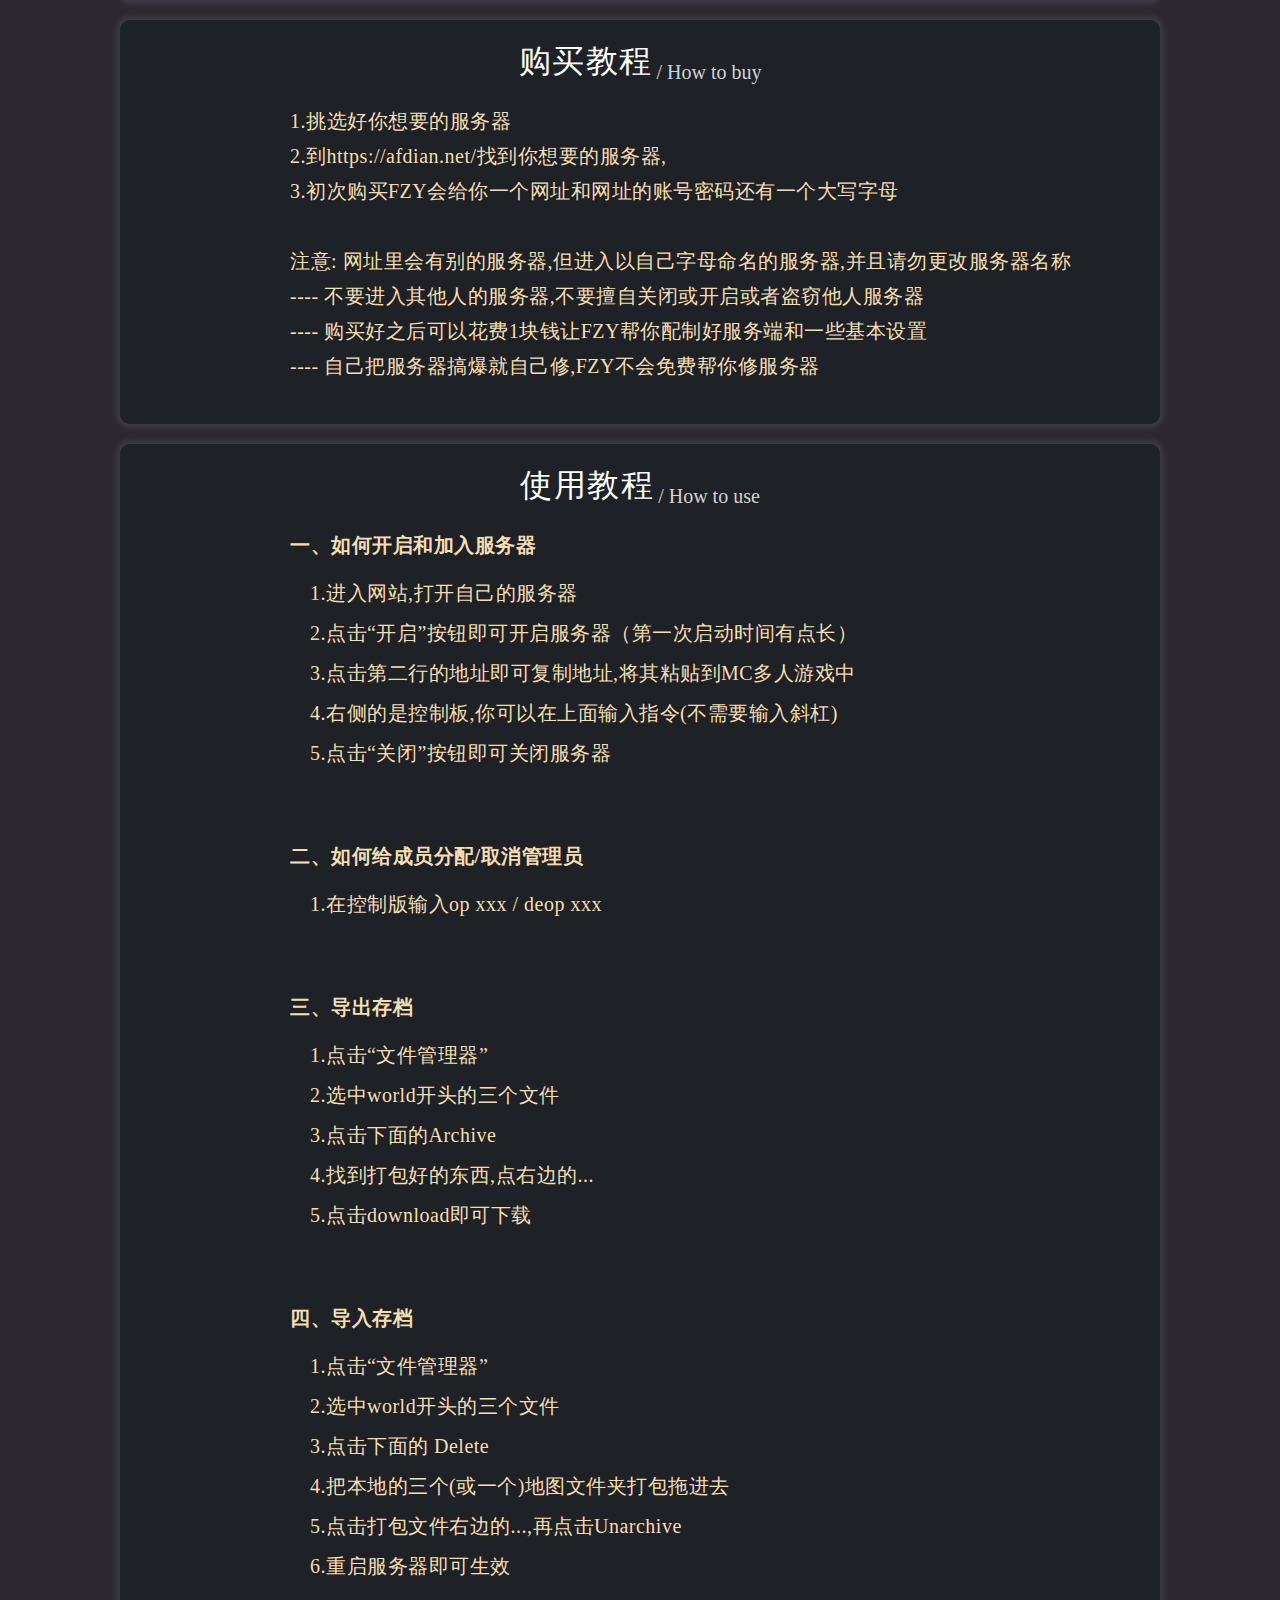
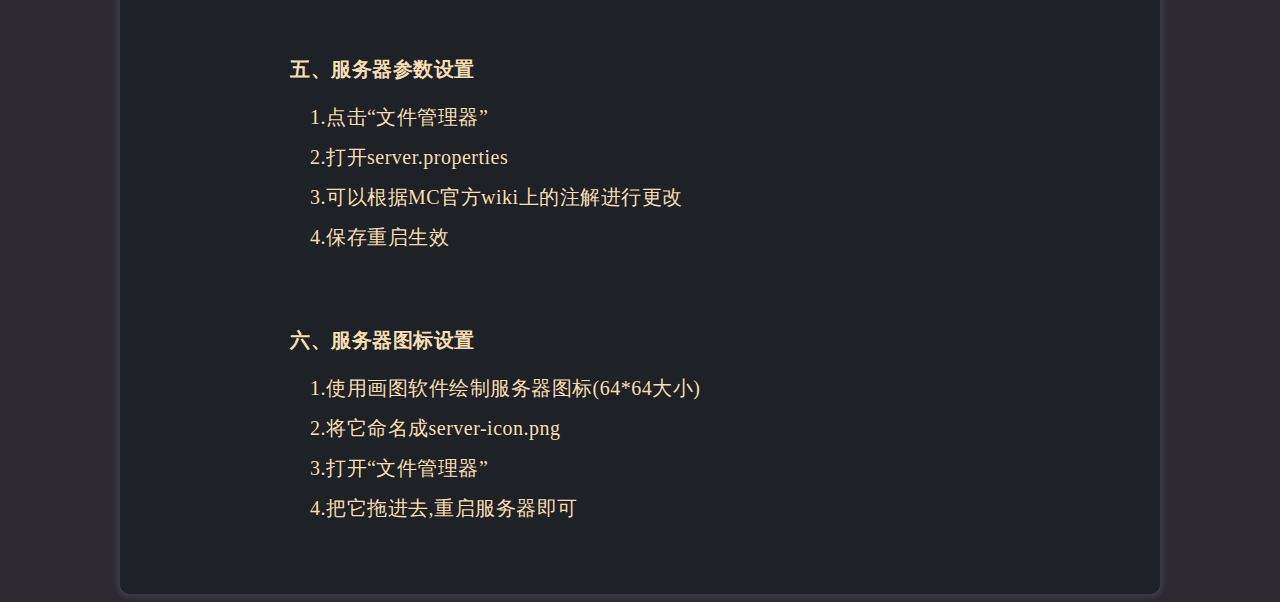
<file: include/others/BK/pages/BreadServer/buy.html>
<!DOCTYPE html>

<head>
    <title>选购服务器</title>
    <meta charset="UTF-8" />
    <link rel="stylesheet" href="../../css/m.css" />
</head>

<body style="background-color:rgb(44, 41, 48);">
    <div id="menu">
        <span id="meti">Bread Server</span>
        <span id="border"> I</span>
        <a href="Bread.html" class="menu">
            <span class="smenu">首页<span class="eng">/ main page</span></span>
            
        </a>
        <span class="menu">
            <span class="smenu">本页面暂时停止使用</span>
        </span>
        </a><img id="ic" src="../../imgs/BKG.png" align="right" />
        <!--Right-->
    </div>
    <!-- <hr/> -->
    <div id="body">
        <img src="../../imgs/price.png" id="price"/>
        <div class="H">
            <div class="Q">
                <span class="intro">注</span>
                <span class="ineng">/ Tips</span>
            </div>
            <div class="A">
                <p class="introduction">
                    - FZY专配服务器由FZY管理,所有人都是普通成员,无法使用插件、管理员等<br/>
                    - 一般1.19等高版本需要>8G的磁盘（你买错了不怪我）<br />
                    - 你购买好之后可以花费1块钱让FZY帮你配制好服务端<br />
                </p>
            </div>
        </div>
        <div class="H">
            <div class="Q">
                <span class="intro">购买教程</span>
                <span class="ineng">/ How to buy</span>
            </div>
            <div class="A">
                <p class="introduction">
                    1.挑选好你想要的服务器<br />
                    2.到https://afdian.net/找到你想要的服务器,<br />
                    3.初次购买FZY会给你一个网址和网址的账号密码还有一个大写字母<br /><br />
                    注意: 网址里会有别的服务器,但进入以自己字母命名的服务器,并且请勿更改服务器名称<br />
                    ---- 不要进入其他人的服务器,不要擅自关闭或开启或者盗窃他人服务器<br />
                    ---- 购买好之后可以花费1块钱让FZY帮你配制好服务端和一些基本设置<br />
                    ---- 自己把服务器搞爆就自己修,FZY不会免费帮你修服务器<br />
                </p>
            </div>
        </div>
        <div class="H">
            <div class="Q">
                <span class="intro">使用教程</span>
                <span class="ineng">/ How to use</span>
            </div>
            <div class="A">
                <p class="introduction">
                    <b>一、如何开启和加入服务器</b><br />
                    <p class="fuck">1.进入网站,打开自己的服务器</p>
                    <p class="fuck">2.点击“开启”按钮即可开启服务器（第一次启动时间有点长）</p>
                    <p class="fuck">3.点击第二行的地址即可复制地址,将其粘贴到MC多人游戏中</p>
                    <p class="fuck">4.右侧的是控制板,你可以在上面输入指令(不需要输入斜杠)</p>
                    <p class="fuck">5.点击“关闭”按钮即可关闭服务器</p><br /><br />
                </p>
                <p class="introduction">
                    <b>二、如何给成员分配/取消管理员</b><br />
                    <p class="fuck">1.在控制版输入op xxx / deop xxx</p>
                </p><br /><br />
                <p class="introduction">
                    <b>三、导出存档</b><br />
                    <p class="fuck">1.点击“文件管理器”</p>
                    <p class="fuck">2.选中world开头的三个文件</p>
                    <p class="fuck">3.点击下面的Archive</p>
                    <p class="fuck">4.找到打包好的东西,点右边的...</p>
                    <p class="fuck">5.点击download即可下载</p>
                </p><br /><br />
                <p class="introduction">
                    <b>四、导入存档</b><br />
                    <p class="fuck">1.点击“文件管理器”</p>
                    <p class="fuck">2.选中world开头的三个文件</p>
                    <p class="fuck">3.点击下面的 Delete</p>
                    <p class="fuck">4.把本地的三个(或一个)地图文件夹打包拖进去</p>
                    <p class="fuck">5.点击打包文件右边的...,再点击Unarchive</p>
                    <p class="fuck">6.重启服务器即可生效</p>
                </p><br /><br />
                <p class="introduction">
                    <b>五、服务器参数设置</b><br />
                    <p class="fuck">1.点击“文件管理器”</p>
                    <p class="fuck">2.打开server.properties</p>
                    <p class="fuck">3.可以根据MC官方wiki上的注解进行更改</p>
                    <p class="fuck">4.保存重启生效</p>
                </p><br /><br />
                <p class="introduction">
                    <b>六、服务器图标设置</b><br />
                    <p class="fuck">1.使用画图软件绘制服务器图标(64*64大小)</p>
                    <p class="fuck">2.将它命名成server-icon.png</p>
                    <p class="fuck">3.打开“文件管理器”</p>
                    <p class="fuck">4.把它拖进去,重启服务器即可</p>
                </p><br /><br />
            </div>
        </div>
    </div>
    <div id="bottom">

    </div>
</body>
</file>
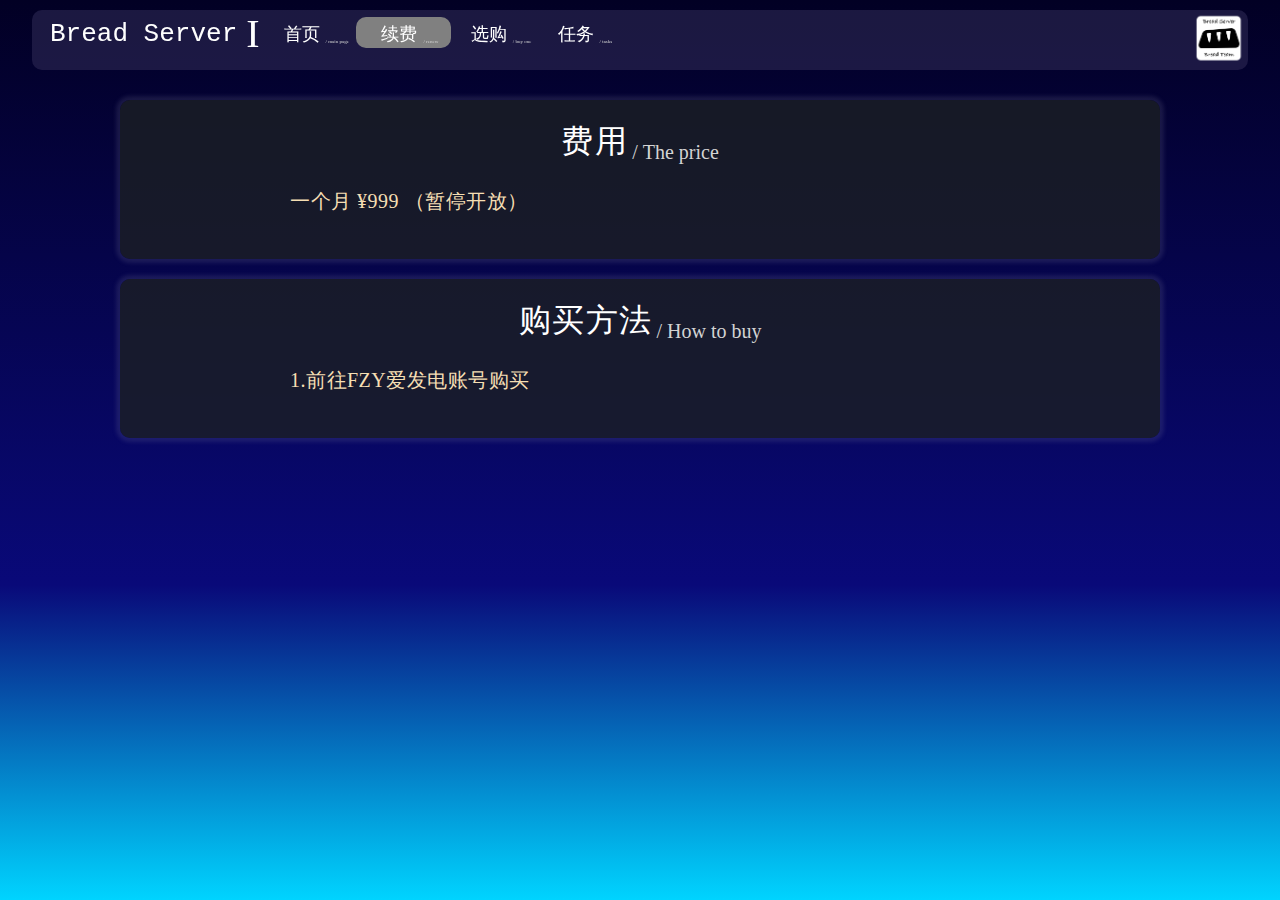
<file: include/others/BK/pages/BreadServer/renew.html>
<!DOCTYPE html>

<head>
    <title>续费</title>
    <meta charset="UTF-8" />
    <link rel="stylesheet" href="../../css/m.css" />
</head>

<body style="background-color:rgb(44, 41, 48);">
    <div id="menu">
        <span id="meti">Bread Server</span>
        <span id="border"> I</span>
        <a href="Bread.html" class="menu">
            <span class="smenu">首页<span class="eng">/ main page</span></span>
    
        </a>
        <a href="renew.html" class="menu" id="special">
            <span class="smenu">续费<span class="eng">/ renew</span></span>
    
        </a>
        <a href="buy.html" class="menu">
            <span class="smenu">选购<span class="eng">/ buy one </span></span>
    
        </a>
        <a href="tasks.html" class="menu">
            <span class="smenu">任务<span class="eng">/ tasks </span></span>
    
        </a>
        <img id="ic" src="../../imgs/BKG.png" align="right" />
        <!--Right-->
    </div>
    <!-- <hr/> -->
    <div id="body">
        <div class="H">
            <div class="Q">
                <span class="intro">费用</span>
                <span class="ineng">/ The price</span>
            </div>
            <div class="A">
                <p class="introduction">
                    一个月 ¥999 （暂停开放）
                </p>
            </div>
        </div>
        <div class="H">
            <div class="Q">
                <span class="intro">购买方法</span>
                <span class="ineng">/ How to buy</span>
            </div>
            <div class="A">
                <p class="introduction">
                    1.前往FZY爱发电账号购买<br />
                </p>
            </div>
        </div>
    </div>
    <div id="bottom">

    </div>
</body>
</file>
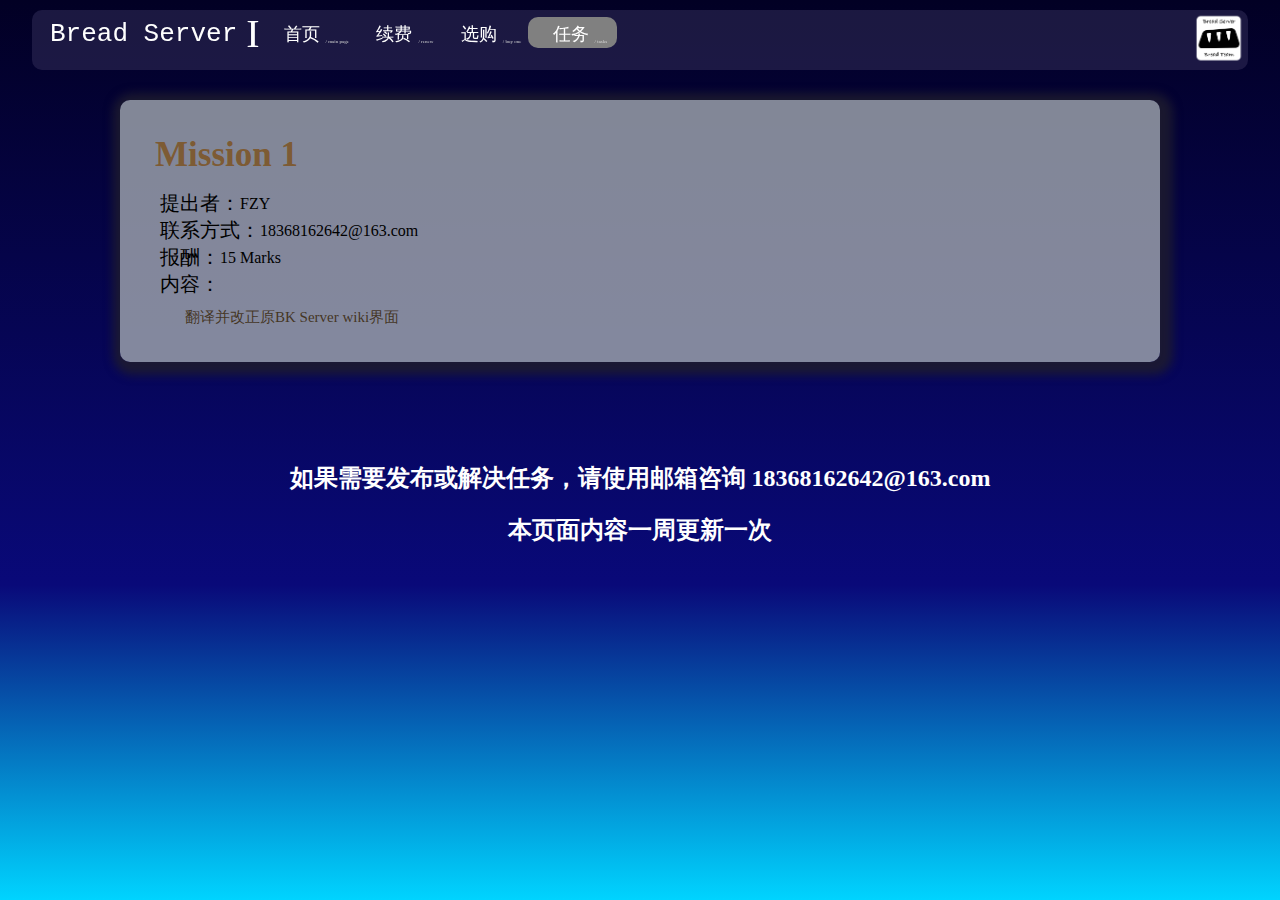
<file: include/others/BK/pages/BreadServer/tasks.html>
<!DOCTYPE html>

<head>
    <title>任务</title>
    <meta charset="UTF-8" />
    <link rel="stylesheet" href="../../css/m.css" />
</head>

<body style="background-color:rgb(44, 41, 48);">
    <div id="menu">
        <span id="meti">Bread Server</span>
        <span id="border"> I</span>
        <a href="Bread.html" class="menu">
            <span class="smenu">首页<span class="eng">/ main page</span></span>
    
        </a>
        <a href="renew.html" class="menu">
            <span class="smenu">续费<span class="eng">/ renew</span></span>
    
        </a>
        <a href="buy.html" class="menu">
            <span class="smenu">选购<span class="eng">/ buy one </span></span>
    
        </a>
        <a href="tasks.html" class="menu" id="special">
            <span class="smenu">任务<span class="eng">/ tasks </span></span>
    
        </a>
        <img id="ic" src="../../imgs/BKG.png" align="right" />
        <!--Right-->
    </div>
    <!-- <hr/> -->
    <div id="body">
        <div class="tasks">
            <h3 class="miti">Mission 1</h3>
            <span class="miin">提出者：</span><span>FZY</span><br/>
            <span class="miin">联系方式：</span><span>18368162642@163.com</span><br />
            <span class="miin">报酬：</span><span>15 Marks</span><br />
            <span class="miin">内容：</span>
            <p class="mission">
                翻译并改正原BK Server wiki界面
            </p>
        </div>
        
    </div>
    <div id="bottom">
        <h2 style="text-align: center;color: white;margin-top: 100px;">如果需要发布或解决任务，请使用邮箱咨询 18368162642@163.com </h2>
        <h2 style="text-align: center;color: white;">本页面内容一周更新一次</h2>
    </div>
</body>
</file>
<file: include/csses/indexcss.css>
h1 {
    text-align: center;
}

h2 {
    text-align: center;
}

img {
    text-align: center;
    margin: auto;
    margin-left: 10%;
}

a {
    text-align: center;
    margin: auto;
}

button {
    width: 85px;
    height: 30px;
    border-radius: 5px 0px;
}

span {
    font-family: "微软雅黑";
    font-size: 17px;
}

p {
    margin: 33%;
    width: 500px;
    margin-top: 15px;
    margin-bottom: 15px;
    height: 35px;
}

span {
    font-family: "楷体";
    font-size: 20px;
}

body {
    background-repeat: no-repeat;
    background-attachment: fixed;
    background-size: 100% 100%;
}

.glass {
    margin: auto;
    background-color: rgb(240, 248, 255, 0.7);
    border-radius: 10px;
    margin-top: 20px;
    padding: 10px 20px 20px 20px;
}


h1 {
    text-align: center;
    text-shadow: 2px 2px rgb(34, 36, 94);
}

h2 {
    text-align: center;
}

img {
    text-align: center;
    margin: auto;
    margin-left: 10%;
}

a {
    text-align: center;
    margin: auto;
}

ul {
    margin: auto;
    width: 300px;
}

li {
    height: 35px;
}

span {
    font-family: "楷体";
    font-size: 20px;
}

body {
    background: url(../imgs/bg.jpg) no-repeat;
    background-size: cover;
}

.que {
    text-align: center;
    font-size: 20px;
    font-family: "微软雅黑";
}

.ans {
    text-align: center;
    border-left: 10px;
    font-size: 16px;
    font-family: "楷体";
}

.aque {
    background-color: rgba(188, 192, 198, 0.799);
    border-radius: 10px;
    margin: 20px;
    padding: 10px 20px 20px 20px;
    box-shadow: 3px 3px 5px 5px #0000006a;
}

#dx {
    background-color: rgba(188, 192, 198, 0.799);
    border-radius: 10px;
    margin: 20px;
    padding: 10px 20px 20px 20px;
    box-shadow: 3px 3px 5px 5px #0000006a;
}

#all {
    background-color: rgba(148, 163, 186, 0.565);
    border-radius: 10px;
    margin: 20px;
    padding: 10px 20px 20px 20px;
    box-shadow: 3px 3px 5px 5px #0000002e;
}

button {
    width: 85px;
    height: 30px;
    border-radius: 5px 0px;
}
</file>
<file: PuzzlePlus/website.css>
body{
    background-color: rgb(90, 124, 77);
}
#title{
    color: rgb(227, 151, 31);
    font-size: 50px;
    text-align: center;
    font-family: 'Blackadder ITC';
    text-shadow: 1px 1px rgb(114, 81, 28);
}
#background{
    background-color: rgb(233,218,173,0.7);
    border-radius: 30px;
    width: 90%;
    height: 300px;
    box-shadow: 3px 3px 3px 3px rgb(158, 145, 107,0.4);
    margin: auto;
}
.topic{
    padding-top: 15px;
    text-align: center;
    font-size: 35px;
    font-family: 'Gill Sans', 'Gill Sans MT', Calibri, 'Trebuchet MS', sans-serif;
    text-shadow: 1px 1px rgb(114, 81, 28);
}
.bottom{
    background-color: rgb(90, 124, 77);
    box-shadow: 3px 3px 3px 3px rgb(158, 145, 107,0.4);
    width: 30%;
    height: 20%;
    margin: auto;
    border-radius: 20px;
}
#Last{
    text-align: center;
    color: rgb(26, 46, 12);
    font-size: 20px;
    display: flex;
    /*实现垂直居中*/
    align-items: center;
    /*实现水平居中*/
    justify-content: center;
}
.down{
    width: 20px;
    padding-right: 10px;
}
</file>
<file: include/others/BK/css/m.css>
*{
            
                moz-user-select: -moz-none;
                -moz-user-select: none;
                -o-user-select:none;
                -khtml-user-select:none;
                -webkit-user-select:none;
                -ms-user-select:none;
                user-select:none;
        } 
body {
    background-repeat: no-repeat;
    background-attachment: fixed;
    background-size: 100%;
}
#glass{
    top: 10px;
    position: fixed;
    width: 95%;
    left: 2.5%;
    height: 60px;
    background-color: rgba(49, 43, 87, 0.551);
    border-radius: 10px;
    filter: blur(3px);
    z-index: 2;
}
#menu {
    top: 10px;
    position:fixed;
    width: 95%;
    height: 60px;
    left: 2.5%;
    background-color: rgba(49, 43, 87, 0.551);
    border-radius: 10px;
    z-index: 3;
}
body{
    background: rgb(2, 0, 36);
    /* min-height: 1000px; */
    background: linear-gradient(180deg, rgba(2, 0, 36, 1) 0%, rgba(9, 9, 121, 1) 65%, rgba(0, 212, 255, 1) 100%);
    background-repeat:space;
    background-attachment: fixed;
    
}
#bottom{
    bottom: 0%;
}
#border{
    font-size: 40px;
        color: white;
        vertical-align: middle;
}
#meti {
    color: white;
    font-size: 26px;
    font-family: 'Courier New', Courier, monospace;
    height: 0px;
    vertical-align: middle;
    margin-left: 18px;
    margin-right: 5px;
    /* 不可选中样式 
                moz-user-select: -moz-none;
                -moz-user-select: none;
                -o-user-select:none;
                -khtml-user-select:none;
                -webkit-user-select:none;
                -ms-user-select:none;
                user-select:none;*/
}

#border {
    /* 不可选中样式 
                moz-user-select: -moz-none;
                -moz-user-select: none;
                -o-user-select:none;
                -khtml-user-select:none;
                -webkit-user-select:none;
                -ms-user-select:none;
                user-select:none;*/
}

.menu {
    vertical-align: middle;
    color: white;
    font-family: '微软雅黑';
    font-size: 10px;
    height: 50px;
    padding: 15px  5px 15px 5px;
    /*padding: 10px;*/
}

.eng {
    color: lightgray;
    height: 20px;
    vertical-align: text-bottom;
    font-family: 'Times New Roman', Times, serif;
    font-size: 5px;
    margin-left: 6px;
    width:100px;
}

#ic{
    width: 60px;
    text-align:right;
    vertical-align: middle;
}

a {
    text-decoration: none;
}

.H{
    width: 1000px;
    background-color: rgba(27, 31, 35, 0.799);
    border-radius: 10px;
    margin-top: 20px;
    margin: auto;
    margin-top: 20px;
    padding: 20px 20px 20px 20px;
    box-shadow: 0px 0px 4px 4px #8986a52d;
}

.Q{
    color: white;
    text-align: center;
}

.intro{
    vertical-align: middle;
    color: white;
    font-family: '微软雅黑';
    font-size: 32px;
    letter-spacing: 1.5px;
}

.ineng{
    color: lightgray;
    vertical-align: bottom;
    font-family: 'Times New Roman', Times, serif;
    font-size: 20px;
}

.introduction{
    font-family: "楷体";
    font-size: 20px;
    color:wheat;
    /* text-align: center; */
    line-height: 35px;
    margin-left: 15%;
    letter-spacing: 0.5px;
}

.jump{
    color: white;
}

#special{
    background-color: grey;
    border-radius: 10px;
    padding: 10px;
}

.menu:hover{
    background-color: rgb(49, 46, 46);
    border-radius: 10px;
    padding: 10px 15px 10px 0px;
}

.smenu{
    vertical-align: middle;
    color: white;
    font-family: '微软雅黑';
    font-size: 18px;
    margin: 15px 0px 15px 15px ;
}

#price{
    width:1000px;
    margin-left: 15%;
    border-radius: 15px;
    margin-top: 20px;
    text-align: center;
}

.fuck {
    padding-left: 20px;
    font-family: "楷体";
    font-size: 20px;
    color: wheat;
    /* text-align: center; */
    line-height: 20px;
    margin-left: 15%;
    letter-spacing: 0.5px;
}

.tasks{
    width: 1000px;
    background-color: rgba(162, 169, 176, 0.799);
    border-radius: 10px;
    margin-top: 20px;
    margin: auto;
    margin-top: 20px;
    padding: 20px 20px 20px 20px;
    box-shadow: 3px 3px 10px 10px #1e1c2edc;
}

.miti{
    margin: 10px;
    padding:5px;
    color: #7d5322dc;
    border-radius: 10px;
    /* box-shadow: 0px 0px 5px 5px rgba(105, 109, 112, 0.799); */
    font-size: 35px;
}

.miin{
    margin-left: 20px;
    font-size: 20px;
}

span{
    vertical-align: middle;
}

.mission{
    margin: 5px 10px 10px 20px;
    /* background-color: rgba(142, 148, 156, 0.799); */
    padding: 5px 5px 5px 25px;
    color: #39270bdc;
    border-radius: 10px;
    /* box-shadow: 0px 0px 2px 2px rgba(162, 169, 176, 0.799); */
    font-size: 15px;
}

#body{
    margin-top: 100px;
}
</file>
